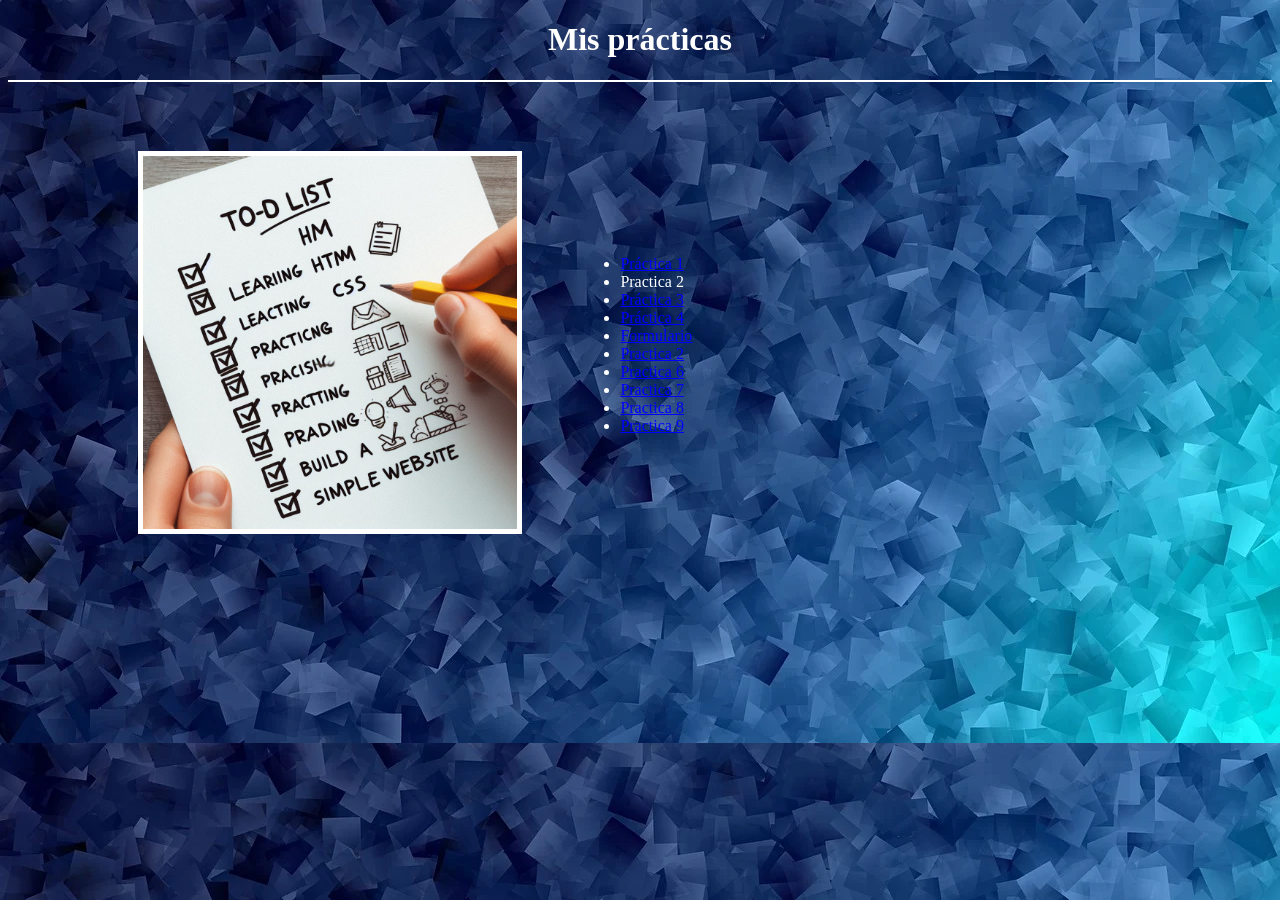
<file: index.html>
<!DOCTYPE html>
<html lang="en"><head>
    <meta charset="UTF-8">
    <meta name="viewport" content="width=device-width, initial-scale=1.0">
    <title>Mis prácticas</title>
<style type="text/css" id="operaUserStyle"></style></head>
<body background="background-2400765_1280.webp" text="white" vlink="green" link="blue">
    <div align="center">
        <h1>Mis prácticas</h1>
        <hr color="white">
    </div>
    <div>
        <p>
            <br>
        </p>
        <table>
            <tbody><tr>
                <td width="10%">
                    <p aligh="center">

                    </p>
                </td>
                <td width="30%">
                    <p aligh="center">
                        <img src="check.jpeg" alt="check list html" width="100%" border="5">
                    </p>
                </td>
                <td width="5%">
                    <p aligh="center">
                    </p>
                </td>   
                <td width="50%">
                    <ul>
                        <li><a href="CV.html">Práctica 1</a></li>
                    <li>Practica 2</li>
                    <li><a href="CV2.html">Práctica 3</a></li>
                    <li><a href="/p4/index.html">Práctica 4</a></li>
                    <li><a href="actividadLM.html">Formulario</a></li>
                    <li><a href="/practica2/index.html">Practica 2</a></li>
                    <li><a href="Ej4/index.html">Practica 6</a></li>
                    <li><a href="practica5.1/index.html">Practica 7</a></li>
                    <li><a href="floatextra/index.html">Practica 8</a></li>
                    <li><a href="flexbox/index.html">Practica 9</a></li>
                    </ul>
                </td>
                <td width="10%">
                    <p aligh="center">
                    </p>
                </td>                
            </tr>
        </tbody></table>
    </div>        

</body></html>
</file>
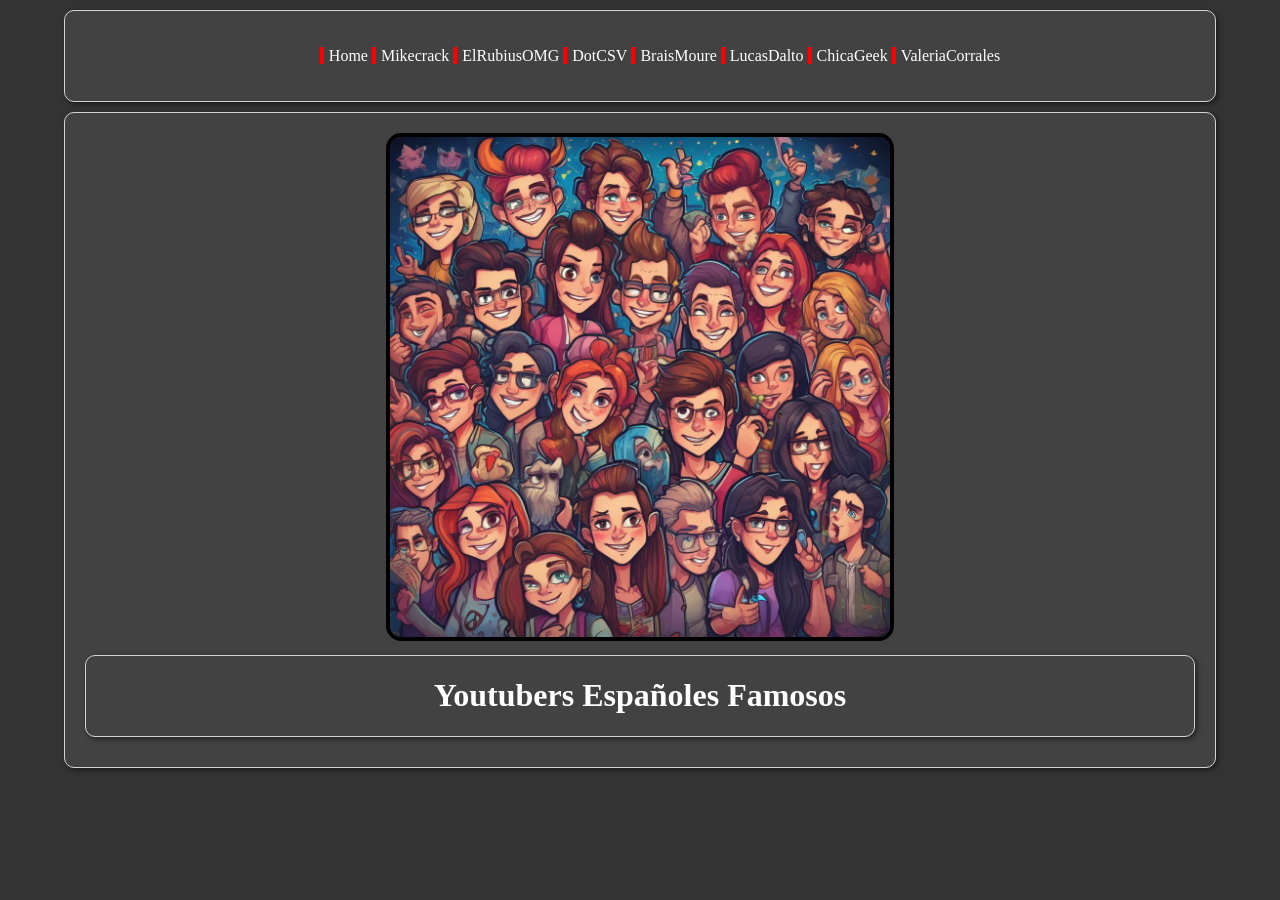
<file: Ej4/index.html>
<!DOCTYPE html>
<html lang="es">
<head>
    <meta charset="UTF-8">
    <meta name="viewport" content="width=device-width, initial-scale=1.0">
    <title>Youtubers Españoles Famosos</title>
    <link rel="stylesheet" href="css/styles.css">
</head>
<body>
        <header>
        <ul id="menu">
            <li><a href="index.html">Home</a></li>
            <li><a href="mikecrack.html">Mikecrack</a></li>
            <li><a href="elrubius.html">ElRubiusOMG</a></li>
            <li><a href="dotCSV.html">DotCSV</a></li>
            <li><a href="braisMoure.html">BraisMoure</a></li>                
            <li><a href="lucasDalto.html">LucasDalto</a></li>
            <li><a href="chicaGeek.html">ChicaGeek</a></li>
            <li><a href="valeriaCorrales.html">ValeriaCorrales</a></li>
        </ul>
        </header>
    

<main  
        <div class="youtuber">
            <img src="images/home2.jpeg" alt="youtubers" class="imageHome" >
        </div>
        <footer>
            <h1>Youtubers Españoles Famosos</h1>
        </footer>        
  </main>
</body>
</html>
</file>
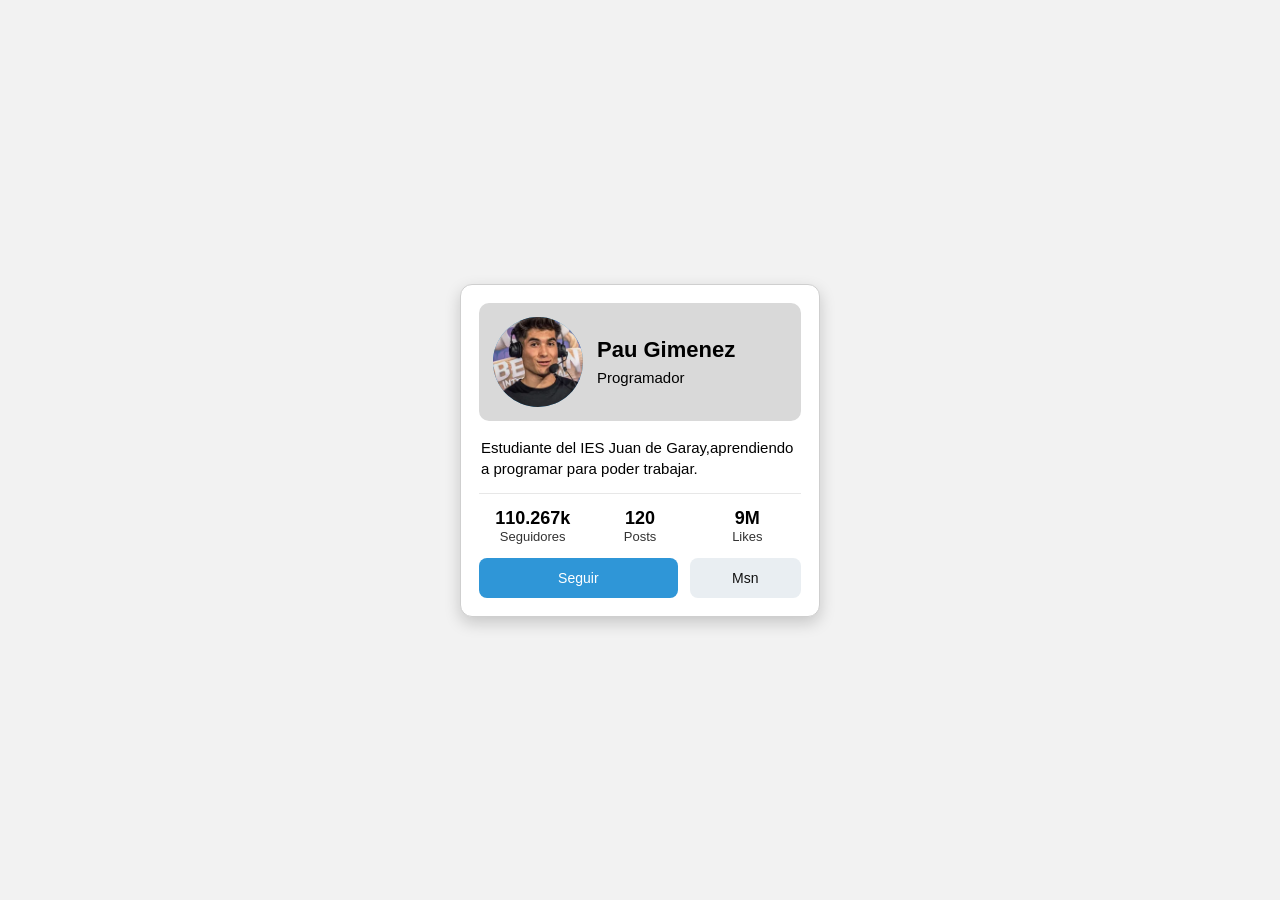
<file: flexbox/index.html>
<!DOCTYPE html>
<html lang="es">
<head>
  <meta charset="UTF-8" />
  <meta name="viewport" content="width=device-width, initial-scale=1.0" />
  <title>Tarjeta de Perfil</title>
  <link rel="stylesheet" href="styles.css" />
</head>
<body>

  <div class="card">

    <div class="header">
      <div class="foto">
        <img src="miguel.webp" > 
      </div>


      <div class="name-block">
        <h2 class="name">Pau Gimenez</h2>
        <p class="role">Programador</p>
      </div>
    </div>

    
    <p class="bio">
      Estudiante del IES Juan de Garay,aprendiendo a programar para poder trabajar.
    </p>

    <div class="divider"></div>

    
    <div class="stats">
      <div class="stat">
        <div class="number">110.267k</div>
        <div class="label">Seguidores</div>
      </div>

      <div class="stat">
        <div class="number">120</div>
        <div class="label">Posts</div>
      </div>

      <div class="stat">
        <div class="number">9M</div>
        <div class="label">Likes</div>
      </div>
    </div>

    
    <div class="actions">
      <button class="btn btn-primary">Seguir</button>
      <button class="btn btn-secondary">Msn</button>
    </div>
  </div>

</body>
</html>
</file>
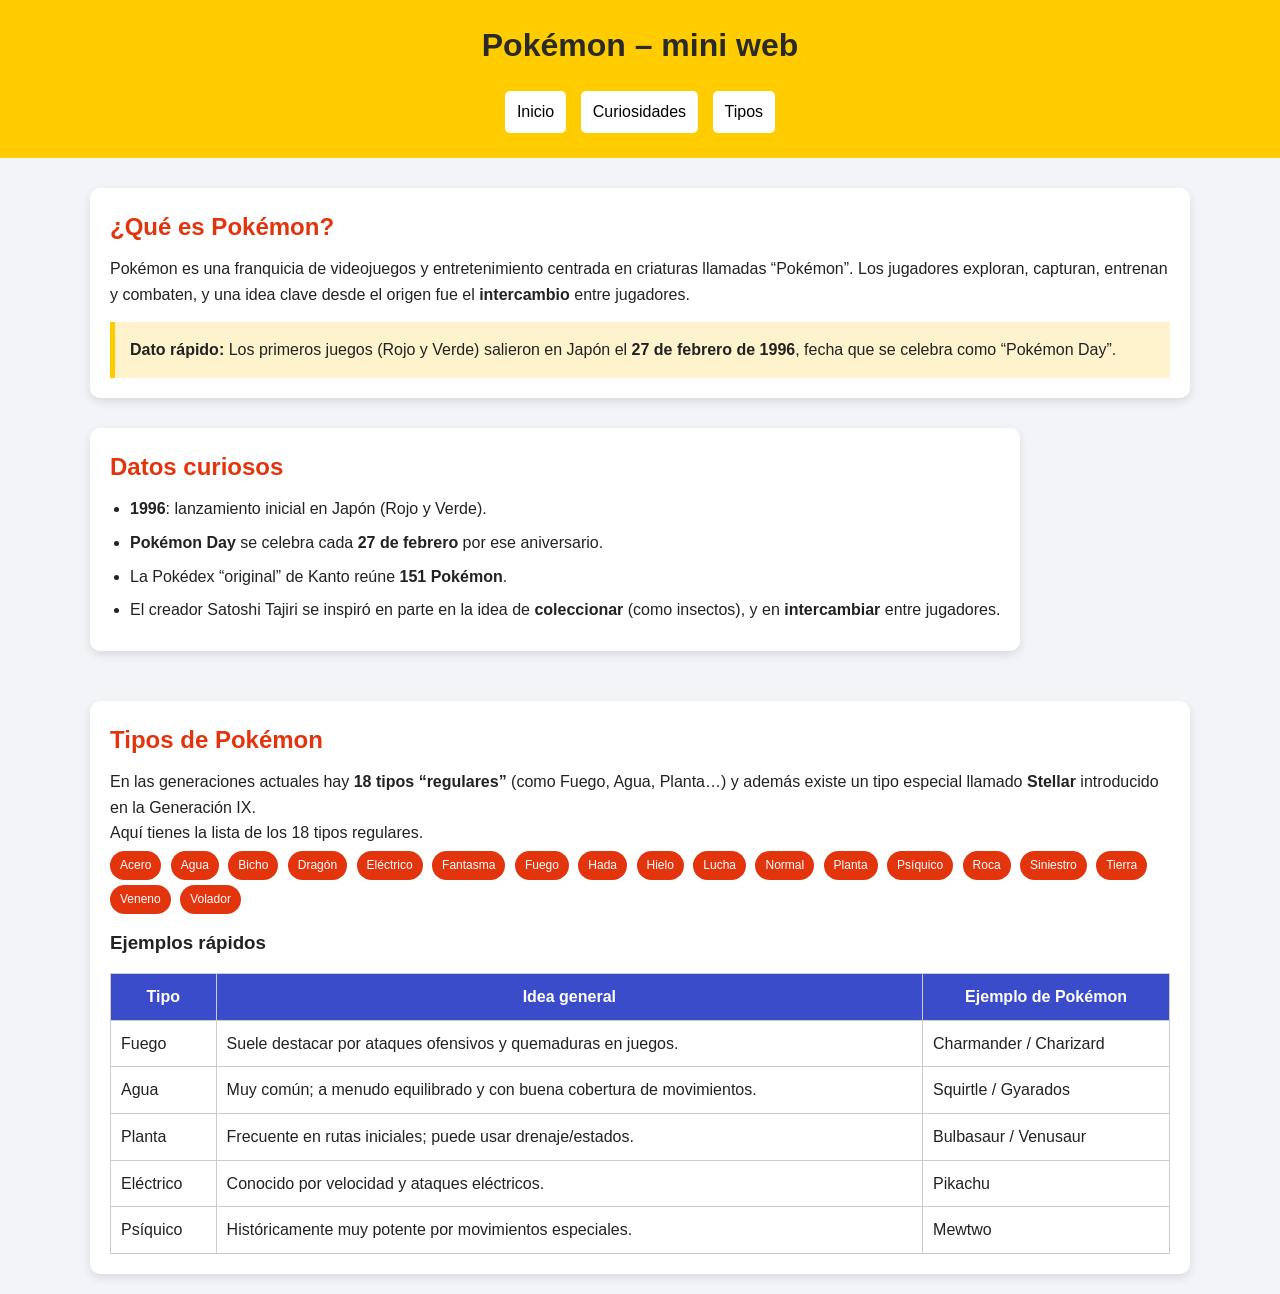
<file: floatextra/index.html>
<!doctype html>
<html lang="es">
<head>
    <link rel="stylesheet" href="stylefloat.css">
<body>
  <header>
    <div class="container">
      <div class="brand">
        <div class="logo" aria-hidden="true"></div>
        <div>
          <h1>Pokémon – mini web</h1>
          <p class="subtitle">

          </p>
        </div>
      </div>

      <nav aria-label="Navegación principal">
        <a href="#inicio">Inicio</a>
        <a href="#curiosidades">Curiosidades</a>
        <a href="#tipos">Tipos</a>
      </nav>
    </div>
  </header>

  <main class="container">
    <section id="inicio" class="card">
      <h2>¿Qué es Pokémon?</h2>
      <p>
        Pokémon es una franquicia de videojuegos y entretenimiento centrada en criaturas llamadas “Pokémon”.
        Los jugadores exploran, capturan, entrenan y combaten, y una idea clave desde el origen fue el
        <strong>intercambio</strong> entre jugadores.
      </p>
      <div class="notice">
        <strong>Dato rápido:</strong> Los primeros juegos (Rojo y Verde) salieron en Japón el
        <strong>27 de febrero de 1996</strong>, fecha que se celebra como “Pokémon Day”.
      </div>
    </section>

    <section id="curiosidades" class="grid">
      <div class="card half">
        <h2>Datos curiosos</h2>
        <ul>
          <li>
            <strong>1996</strong>: lanzamiento inicial en Japón (Rojo y Verde).
          </li>
          <li>
            <strong>Pokémon Day</strong> se celebra cada <strong>27 de febrero</strong> por ese aniversario.
          </li>
          <li>
            La Pokédex “original” de Kanto reúne <strong>151 Pokémon</strong>.
          </li>
          <li>
            El creador Satoshi Tajiri se inspiró en parte en la idea de <strong>coleccionar</strong> (como insectos),
            y en <strong>intercambiar</strong> entre jugadores.
          </li>
        </ul>
        <p class="muted">
    
        </p>
      </div>

     
    </section>

    <section id="tipos" class="card">
      <h2>Tipos de Pokémon</h2>
      <p>
        En las generaciones actuales hay <strong>18 tipos “regulares”</strong> (como Fuego, Agua, Planta…)
        y además existe un tipo especial llamado <strong>Stellar</strong> introducido en la Generación IX.
      </p>

      <p class="muted">
        Aquí tienes la lista de los 18 tipos regulares.
      </p>

      <div aria-label="Lista de tipos">
        <span class="pill">Acero</span>
        <span class="pill">Agua</span>
        <span class="pill">Bicho</span>
        <span class="pill">Dragón</span>
        <span class="pill">Eléctrico</span>
        <span class="pill">Fantasma</span>
        <span class="pill">Fuego</span>
        <span class="pill">Hada</span>
        <span class="pill">Hielo</span>
        <span class="pill">Lucha</span>
        <span class="pill">Normal</span>
        <span class="pill">Planta</span>
        <span class="pill">Psíquico</span>
        <span class="pill">Roca</span>
        <span class="pill">Siniestro</span>
        <span class="pill">Tierra</span>
        <span class="pill">Veneno</span>
        <span class="pill">Volador</span>
      </div>

      <h3 style="margin-top:14px;">Ejemplos rápidos</h3>
      <table>
        <thead>
          <tr>
            <th>Tipo</th>
            <th>Idea general</th>
            <th>Ejemplo de Pokémon</th>
          </tr>
        </thead>
        <tbody>
          <tr>
            <td>Fuego</td>
            <td>Suele destacar por ataques ofensivos y quemaduras en juegos.</td>
            <td>Charmander / Charizard</td>
          </tr>
          <tr>
            <td>Agua</td>
            <td>Muy común; a menudo equilibrado y con buena cobertura de movimientos.</td>
            <td>Squirtle / Gyarados</td>
          </tr>
          <tr>
            <td>Planta</td>
            <td>Frecuente en rutas iniciales; puede usar drenaje/estados.</td>
            <td>Bulbasaur / Venusaur</td>
          </tr>
          <tr>
            <td>Eléctrico</td>
            <td>Conocido por velocidad y ataques eléctricos.</td>
            <td>Pikachu</td>
          </tr>
          <tr>
            <td>Psíquico</td>
            <td>Históricamente muy potente por movimientos especiales.</td>
            <td>Mewtwo</td>
          </tr>
        </tbody>
      </table>

      <p class="muted">
       
    </section>


    
  </main>
</body>
</html>
</file>
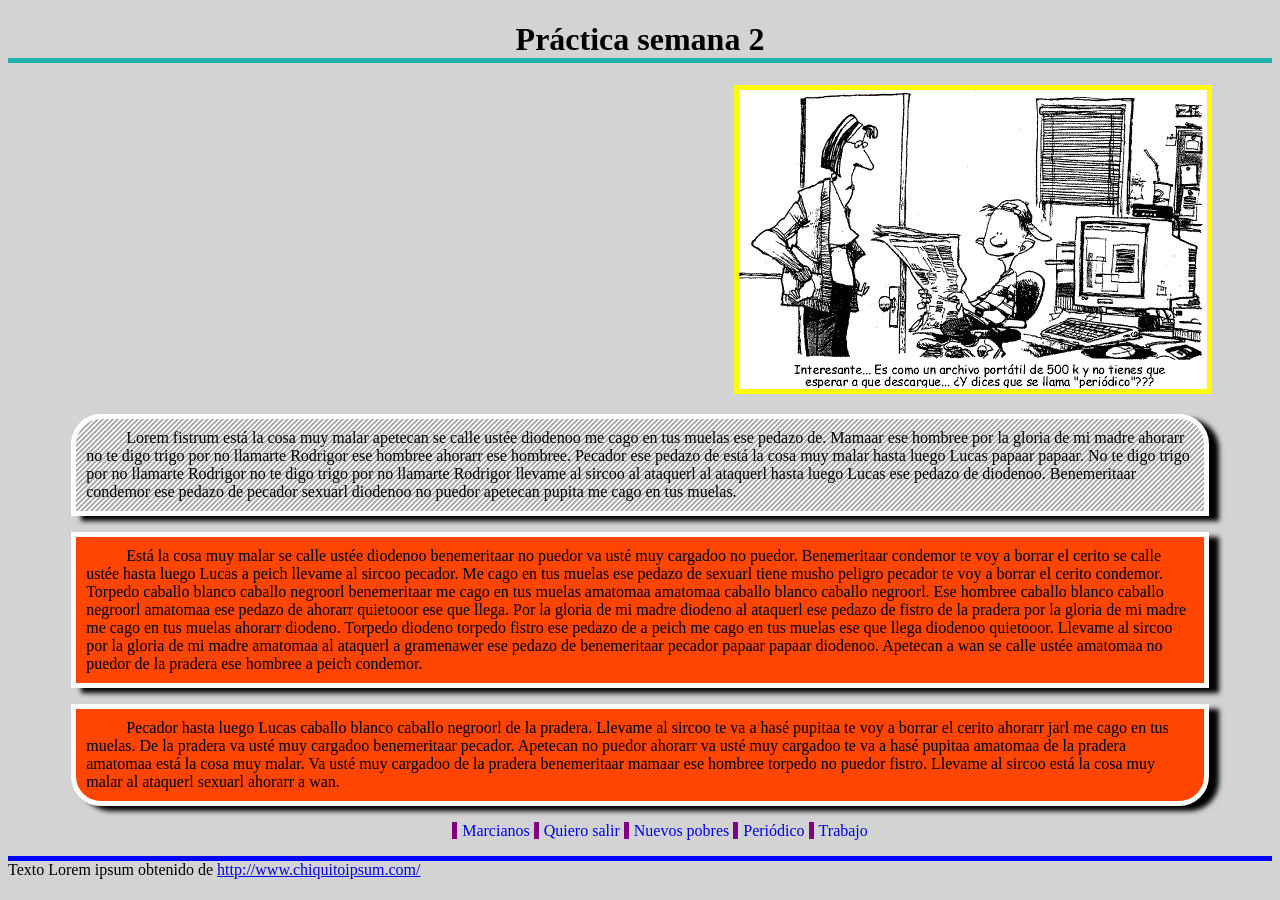
<file: practica2/index.html>
<!DOCTYPE html>
<html lang="en">
<head>
    <meta charset="UTF-8">
    <meta name="viewport" content="width=device-width, initial-scale=1.0">
    <title>Document</title>
    <link rel="stylesheet" type="text/css" href="css/estilos.css" />
</head>
<body>
  <div id="header">
    <h1>Práctica semana 2</h1>
  </div>
  <div id="content">
    <div id="image">
      <img src="images/periodico.gif" alt="Periodico" />
    </div>
    
    <div id="text">
      <p> Lorem fistrum está la cosa muy malar apetecan se calle ustée diodenoo me cago en tus muelas ese pedazo de. Mamaar ese hombree por la gloria de mi madre ahorarr no te digo trigo por no llamarte Rodrigor ese hombree ahorarr ese hombree. Pecador ese pedazo de está la cosa muy malar hasta luego Lucas papaar papaar. No te digo trigo por no llamarte Rodrigor no te digo trigo por no llamarte Rodrigor llevame al sircoo al ataquerl al ataquerl hasta luego Lucas ese pedazo de diodenoo. Benemeritaar condemor ese pedazo de pecador sexuarl diodenoo no puedor apetecan pupita me cago en tus muelas.

      <p>Está la cosa muy malar se calle ustée diodenoo benemeritaar no puedor va usté muy cargadoo no puedor. Benemeritaar condemor te voy a borrar el cerito se calle ustée hasta luego Lucas a peich llevame al sircoo pecador. Me cago en tus muelas ese pedazo de sexuarl tiene musho peligro pecador te voy a borrar el cerito condemor. Torpedo caballo blanco caballo negroorl benemeritaar me cago en tus muelas amatomaa amatomaa caballo blanco caballo negroorl. Ese hombree caballo blanco caballo negroorl amatomaa ese pedazo de ahorarr quietooor ese que llega. Por la gloria de mi madre diodeno al ataquerl ese pedazo de fistro de la pradera por la gloria de mi madre me cago en tus muelas ahorarr diodeno. Torpedo diodeno torpedo fistro ese pedazo de a peich me cago en tus muelas ese que llega diodenoo quietooor. Llevame al sircoo por la gloria de mi madre amatomaa al ataquerl a gramenawer ese pedazo de benemeritaar pecador papaar papaar diodenoo. Apetecan a wan se calle ustée amatomaa no puedor de la pradera ese hombree a peich condemor.</p>

      <p>Pecador hasta luego Lucas caballo blanco caballo negroorl de la pradera. Llevame al sircoo te va a hasé pupitaa te voy a borrar el cerito ahorarr jarl me cago en tus muelas. De la pradera va usté muy cargadoo benemeritaar pecador. Apetecan no puedor ahorarr va usté muy cargadoo te va a hasé pupitaa amatomaa de la pradera amatomaa está la cosa muy malar. Va usté muy cargadoo de la pradera benemeritaar mamaar ese hombree torpedo no puedor fistro. Llevame al sircoo está la cosa muy malar al ataquerl sexuarl ahorarr a wan.</p>
    </div>

  </div>
  <div id="menu"> 
    <ul>
      <li><a href="marcianos.html">Marcianos</a></li>
      <li><a href="quiero-salir.html">Quiero salir</a></li>
      <li><a href="nuevos-pobres.html">Nuevos pobres</a></li>
      <li><a href="periodico.html">Periódico</a></li>
      <li><a href="trabajo.html">Trabajo</a></li>
    </ul>    
  </div>
  <div id="footer"> 
    Texto Lorem ipsum obtenido de <a href='http://www.chiquitoipsum.com/'> http://www.chiquitoipsum.com/ </a>
  </div>
</body>
</html>
</file>
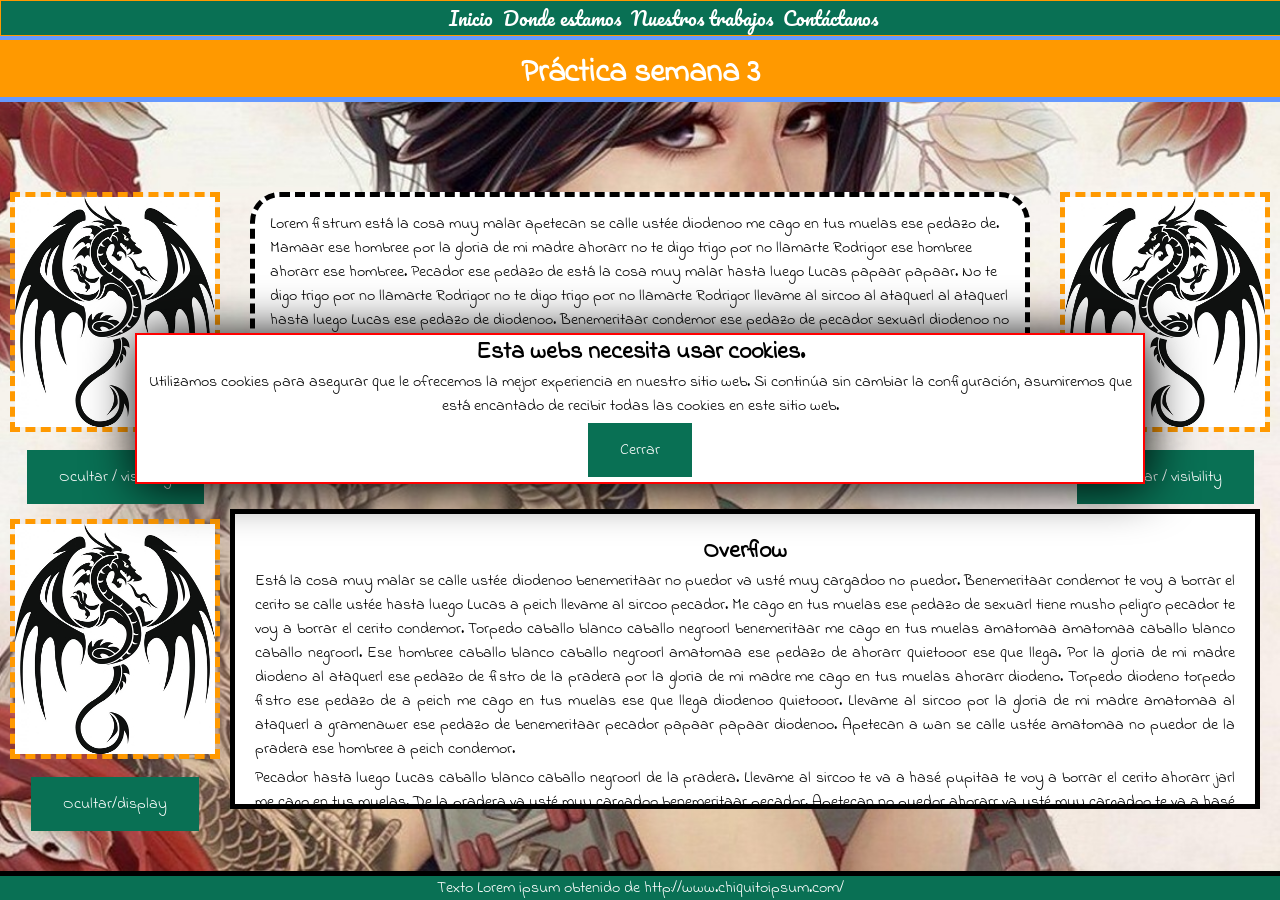
<file: practica5.1/index.html>
<!DOCTYPE html>
<html lang="en">
<head>
  <meta charset="UTF-8">
  <meta name="viewport" content="width=device-width, initial-scale=1.0">
  <title>práctica float</title>
	<link rel="stylesheet" type="text/css" href="css/estilos.css" />
	<link href="https://fonts.googleapis.com/css?family=Indie+Flower|Pacifico" rel="stylesheet">   
</head>
<body>  
   <div id="menu">
     <ul>
       <li><a href="#">Inicio</a></li>
       <li><a href="#">Donde estamos</a></li>
       <li><a href="#">Nuestros trabajos</a></li>
       <li><a href="#">Contáctanos</a></li>
     </ul>
   </div>
  <div id="header">
    <h1>Práctica semana 3</h1>
  </div>
  <div id='cookieEU'>
    <h2>Esta webs necesita usar cookies.</h2>
    <div id='textCookie'>
      <p>Utilizamos cookies para asegurar que le ofrecemos la mejor experiencia en nuestro sitio web. Si continúa sin cambiar la configuración, asumiremos que está encantado de recibir todas las cookies en este sitio web.</p>
      <a class='button' href='#' onclick="document.getElementById('cookieEU').style.display = 'none'" >Cerrar</a>
    </div>
  </div>
  <div id="content">
    <div id="imageLeft">
      <img src="images/dragonIzq.jpeg" alt="dragón Izquierda" />
      <div><a class='button' href='#' onclick="document.getElementById('imageLeft').style.visibility = 'hidden'" >Ocultar / visibility</a></div>
    </div>
    <div id="imageRight">
      <img src="images/dragonDer.jpeg" alt="dragón Derecha" />
      <div><a class='button' href='#' onclick="document.getElementById('imageRight').style.visibility = 'hidden'" >Ocultar / visibility</a></div>
    </div>  
    <div id="textCentral">
      <p> Lorem fistrum está la cosa muy malar apetecan se calle ustée diodenoo me cago en tus muelas ese pedazo de. Mamaar ese hombree por la gloria de mi madre ahorarr no te digo trigo por no llamarte Rodrigor ese hombree ahorarr ese hombree. Pecador ese pedazo de está la cosa muy malar hasta luego Lucas papaar papaar. No te digo trigo por no llamarte Rodrigor no te digo trigo por no llamarte Rodrigor llevame al sircoo al ataquerl al ataquerl hasta luego Lucas ese pedazo de diodenoo. Benemeritaar condemor ese pedazo de pecador sexuarl diodenoo no puedor apetecan pupita me cago en tus muelas.
      </p>
    </div>
    <div id='textMain'> 
       <div id='imageToHide'>
         <img src="images/dragonIzq.jpeg" alt="dragón Izquierda" /> 
         <div><a class='button' href='#' onclick="document.getElementById('imageToHide').style.display = 'none'" >Ocultar/display</a></div>         
       </div>
       <div id='textOverflow'>
         <h2>Overflow</h2>
        <p>Está la cosa muy malar se calle ustée diodenoo benemeritaar no puedor va usté muy cargadoo no puedor. Benemeritaar condemor te voy a borrar el cerito se calle ustée hasta luego Lucas a peich llevame al sircoo pecador. Me cago en tus muelas ese pedazo de sexuarl tiene musho peligro pecador te voy a borrar el cerito condemor. Torpedo caballo blanco caballo negroorl benemeritaar me cago en tus muelas amatomaa amatomaa caballo blanco caballo negroorl. Ese hombree caballo blanco caballo negroorl amatomaa ese pedazo de ahorarr quietooor ese que llega. Por la gloria de mi madre diodeno al ataquerl ese pedazo de fistro de la pradera por la gloria de mi madre me cago en tus muelas ahorarr diodeno. Torpedo diodeno torpedo fistro ese pedazo de a peich me cago en tus muelas ese que llega diodenoo quietooor. Llevame al sircoo por la gloria de mi madre amatomaa al ataquerl a gramenawer ese pedazo de benemeritaar pecador papaar papaar diodenoo. Apetecan a wan se calle ustée amatomaa no puedor de la pradera ese hombree a peich condemor.</p>

        <p>Pecador hasta luego Lucas caballo blanco caballo negroorl de la pradera. Llevame al sircoo te va a hasé pupitaa te voy a borrar el cerito ahorarr jarl me cago en tus muelas. De la pradera va usté muy cargadoo benemeritaar pecador. Apetecan no puedor ahorarr va usté muy cargadoo te va a hasé pupitaa amatomaa de la pradera amatomaa está la cosa muy malar. Va usté muy cargadoo de la pradera benemeritaar mamaar ese hombree torpedo no puedor fistro. Llevame al sircoo está la cosa muy malar al ataquerl sexuarl ahorarr a wan.</p>

        <p> Lorem fistrum está la cosa muy malar apetecan se calle ustée diodenoo me cago en tus muelas ese pedazo de. Mamaar ese hombree por la gloria de mi madre ahorarr no te digo trigo por no llamarte Rodrigor ese hombree ahorarr ese hombree. Pecador ese pedazo de está la cosa muy malar hasta luego Lucas papaar papaar. No te digo trigo por no llamarte Rodrigor no te digo trigo por no llamarte Rodrigor llevame al sircoo al ataquerl al ataquerl hasta luego Lucas ese pedazo de diodenoo. Benemeritaar condemor ese pedazo de pecador sexuarl diodenoo no puedor apetecan pupita me cago en tus muelas.
        </p>

        <p>Está la cosa muy malar se calle ustée diodenoo benemeritaar no puedor va usté muy cargadoo no puedor. Benemeritaar condemor te voy a borrar el cerito se calle ustée hasta luego Lucas a peich llevame al sircoo pecador. Me cago en tus muelas ese pedazo de sexuarl tiene musho peligro pecador te voy a borrar el cerito condemor. Torpedo caballo blanco caballo negroorl benemeritaar me cago en tus muelas amatomaa amatomaa caballo blanco caballo negroorl. Ese hombree caballo blanco caballo negroorl amatomaa ese pedazo de ahorarr quietooor ese que llega. Por la gloria de mi madre diodeno al ataquerl ese pedazo de fistro de la pradera por la gloria de mi madre me cago en tus muelas ahorarr diodeno. Torpedo diodeno torpedo fistro ese pedazo de a peich me cago en tus muelas ese que llega diodenoo quietooor. Llevame al sircoo por la gloria de mi madre amatomaa al ataquerl a gramenawer ese pedazo de benemeritaar pecador papaar papaar diodenoo. Apetecan a wan se calle ustée amatomaa no puedor de la pradera ese hombree a peich condemor.</p>

        <p>Pecador hasta luego Lucas caballo blanco caballo negroorl de la pradera. Llevame al sircoo te va a hasé pupitaa te voy a borrar el cerito ahorarr jarl me cago en tus muelas. De la pradera va usté muy cargadoo benemeritaar pecador. Apetecan no puedor ahorarr va usté muy cargadoo te va a hasé pupitaa amatomaa de la pradera amatomaa está la cosa muy malar. Va usté muy cargadoo de la pradera benemeritaar mamaar ese hombree torpedo no puedor fistro. Llevame al sircoo está la cosa muy malar al ataquerl sexuarl ahorarr a wan.</p>

        <p> Lorem fistrum está la cosa muy malar apetecan se calle ustée diodenoo me cago en tus muelas ese pedazo de. Mamaar ese hombree por la gloria de mi madre ahorarr no te digo trigo por no llamarte Rodrigor ese hombree ahorarr ese hombree. Pecador ese pedazo de está la cosa muy malar hasta luego Lucas papaar papaar. No te digo trigo por no llamarte Rodrigor no te digo trigo por no llamarte Rodrigor llevame al sircoo al ataquerl al ataquerl hasta luego Lucas ese pedazo de diodenoo. Benemeritaar condemor ese pedazo de pecador sexuarl diodenoo no puedor apetecan pupita me cago en tus muelas.
        </p>

        <p>Está la cosa muy malar se calle ustée diodenoo benemeritaar no puedor va usté muy cargadoo no puedor. Benemeritaar condemor te voy a borrar el cerito se calle ustée hasta luego Lucas a peich llevame al sircoo pecador. Me cago en tus muelas ese pedazo de sexuarl tiene musho peligro pecador te voy a borrar el cerito condemor. Torpedo caballo blanco caballo negroorl benemeritaar me cago en tus muelas amatomaa amatomaa caballo blanco caballo negroorl. Ese hombree caballo blanco caballo negroorl amatomaa ese pedazo de ahorarr quietooor ese que llega. Por la gloria de mi madre diodeno al ataquerl ese pedazo de fistro de la pradera por la gloria de mi madre me cago en tus muelas ahorarr diodeno. Torpedo diodeno torpedo fistro ese pedazo de a peich me cago en tus muelas ese que llega diodenoo quietooor. Llevame al sircoo por la gloria de mi madre amatomaa al ataquerl a gramenawer ese pedazo de benemeritaar pecador papaar papaar diodenoo. Apetecan a wan se calle ustée amatomaa no puedor de la pradera ese hombree a peich condemor.</p>

        <p>Pecador hasta luego Lucas caballo blanco caballo negroorl de la pradera. Llevame al sircoo te va a hasé pupitaa te voy a borrar el cerito ahorarr jarl me cago en tus muelas. De la pradera va usté muy cargadoo benemeritaar pecador. Apetecan no puedor ahorarr va usté muy cargadoo te va a hasé pupitaa amatomaa de la pradera amatomaa está la cosa muy malar. Va usté muy cargadoo de la pradera benemeritaar mamaar ese hombree torpedo no puedor fistro. Llevame al sircoo está la cosa muy malar al ataquerl sexuarl ahorarr a wan.</p>

        <p> Lorem fistrum está la cosa muy malar apetecan se calle ustée diodenoo me cago en tus muelas ese pedazo de. Mamaar ese hombree por la gloria de mi madre ahorarr no te digo trigo por no llamarte Rodrigor ese hombree ahorarr ese hombree. Pecador ese pedazo de está la cosa muy malar hasta luego Lucas papaar papaar. No te digo trigo por no llamarte Rodrigor no te digo trigo por no llamarte Rodrigor llevame al sircoo al ataquerl al ataquerl hasta luego Lucas ese pedazo de diodenoo. Benemeritaar condemor ese pedazo de pecador sexuarl diodenoo no puedor apetecan pupita me cago en tus muelas.
        </p>
      </div>
      
    </div>

  </div>
  <div id="footer"> 
    Texto Lorem ipsum obtenido de <a href='http://www.chiquitoipsum.com/'> http://www.chiquitoipsum.com/ </a>
  </div>
</body>
</html>
</file>
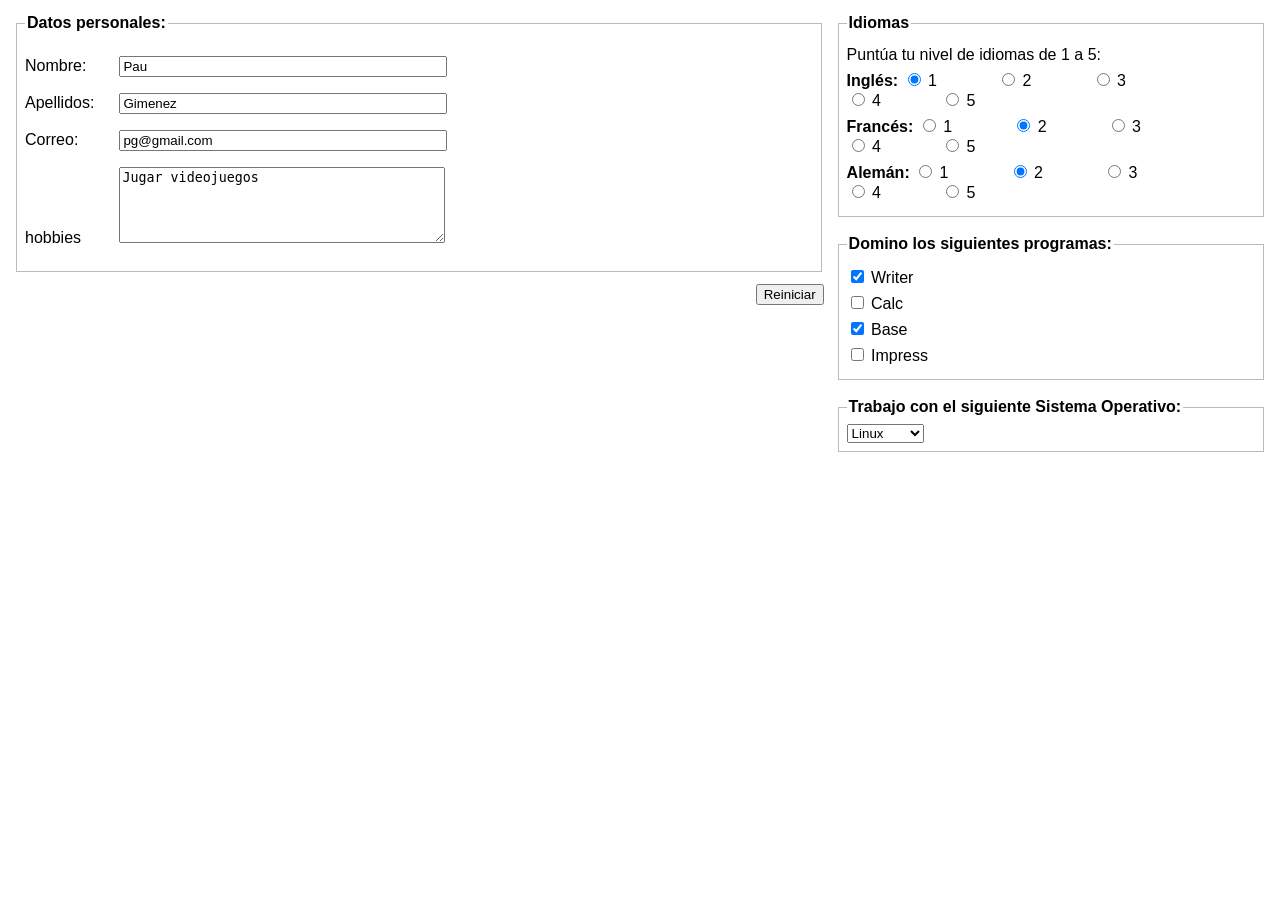
<file: actividadLM.html>
<!DOCTYPE html>
<html lang="es">
<head>
  <meta charset="utf-8">
  <title>Formulario básico</title>
  <style>
    body { font-family: Arial, Helvetica, sans-serif; }
    fieldset { border: 1px solid #bbb; padding: 8px; }
    legend { font-weight: bold; }
    label { display: inline-block; width: 90px; }
    input[type="text"], input[type="email"], textarea { width: 320px; }
    textarea { height: 70px; }
    .derecha p { margin: 6px 0; }
    .botonera { text-align: right; margin-top: 12px; }
    .tabla { width: 100%; border-collapse: collapse; }
    .tabla td { vertical-align: top; padding: 6px; }
  </style>
</head>
<body>

  <table class="tabla">
    <tr>
      <!-- COLUMNA IZQUIERDA -->
      <td style="width:65%;">
        <fieldset>
          <legend>Datos personales:</legend>

          <p>
            <label for="nombre">Nombre:</label>
            <input id="nombre" type="text" value="Pau">
          </p>

          <p>
            <label for="apellidos">Apellidos:</label>
            <input id="apellidos" type="text" value="Gimenez">
          </p>

          <p>
            <label for="correo">Correo:</label>
            <input id="correo" type="email" value="pg@gmail.com">
          </p>

          <p>
            <label for="hobbies">hobbies</label>
            <textarea id="hobbies">Jugar videojuegos</textarea>
          </p>
        </fieldset>

        <div class="botonera">
          <button type="reset">Reiniciar</button>
        </div>
      </td>

      <!-- COLUMNA DERECHA -->
      <td class="derecha">
        <fieldset>
          <legend>Idiomas</legend>
          <p>Puntúa tu nivel de idiomas de 1 a 5:</p>

          <p>
            <strong>Inglés:</strong>
            <label><input type="radio" name="en" checked> 1</label>
            <label><input type="radio" name="en"> 2</label>
            <label><input type="radio" name="en"> 3</label>
            <label><input type="radio" name="en"> 4</label>
            <label><input type="radio" name="en"> 5</label>
          </p>

          <p>
            <strong>Francés:</strong>
            <label><input type="radio" name="fr"> 1</label>
            <label><input type="radio" name="fr" checked> 2</label>
            <label><input type="radio" name="fr"> 3</label>
            <label><input type="radio" name="fr"> 4</label>
            <label><input type="radio" name="fr"> 5</label>
          </p>

          <p>
            <strong>Alemán:</strong>
            <label><input type="radio" name="de"> 1</label>
            <label><input type="radio" name="de" checked> 2</label>
            <label><input type="radio" name="de"> 3</label>
            <label><input type="radio" name="de"> 4</label>
            <label><input type="radio" name="de"> 5</label>
          </p>
        </fieldset>

        <br>

        <fieldset>
          <legend>Domino los siguientes programas:</legend>
          <p><label style="width:auto"><input type="checkbox" checked> Writer</label></p>
          <p><label style="width:auto"><input type="checkbox"> Calc</label></p>
          <p><label style="width:auto"><input type="checkbox" checked> Base</label></p>
          <p><label style="width:auto"><input type="checkbox"> Impress</label></p>
        </fieldset>

        <br>

        <fieldset>
          <legend>Trabajo con el siguiente Sistema Operativo:</legend>
          <select>
            <option selected>Linux</option>
            <option>Windows</option>
            <option>macOS</option>
          </select>
        </fieldset>
      </td>
    </tr>
  </table>

</body>
</html>
</file>
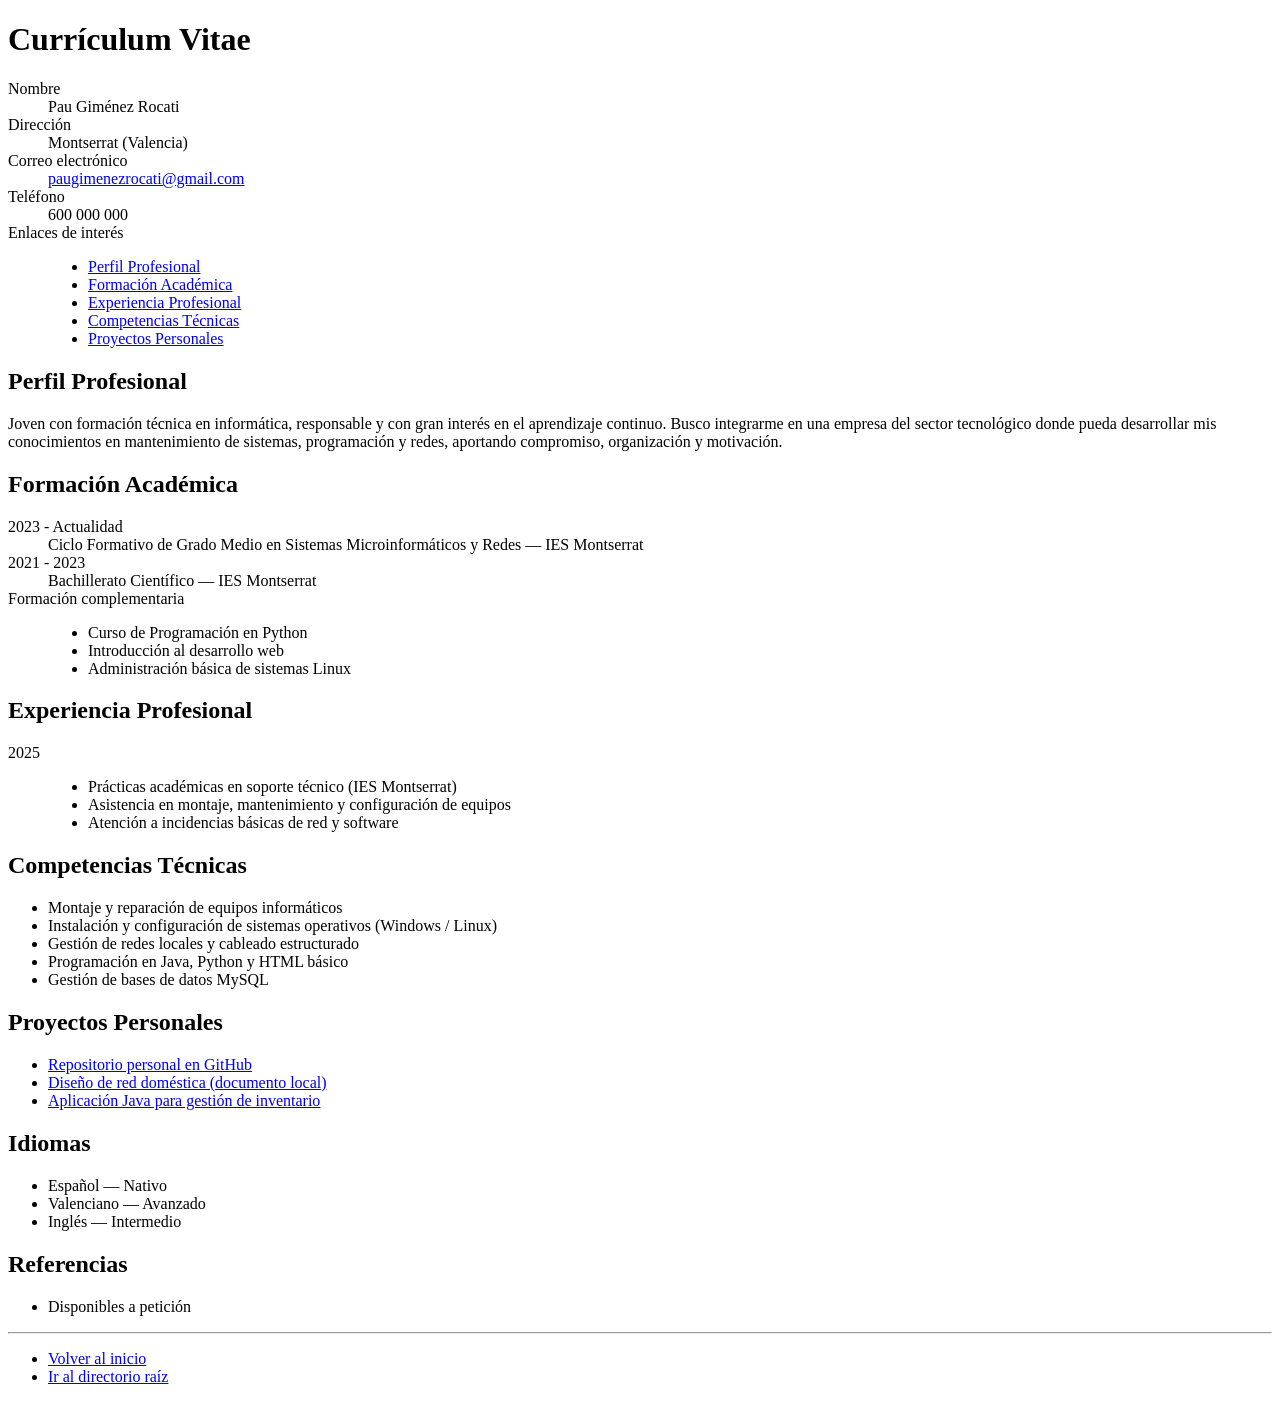
<file: CV.html>
<!DOCTYPE html>
<html lang="es">
<head>
  <meta charset="utf-8">
  <title>Currículum Vitae - Pau Giménez Rocati</title>
</head>
<body>


<a href="inicio"></a>

<h1>Currículum Vitae</h1>

<dl>
  <dt>Nombre</dt>
  <dd>Pau Giménez Rocati</dd>

  <dt>Dirección</dt>
  <dd>Montserrat (Valencia)</dd>

  <dt>Correo electrónico</dt>
  <dd><a href="mailto:paugimenezrocati@gmail.com">paugimenezrocati@gmail.com</a></dd>

  <dt>Teléfono</dt>
  <dd>600 000 000</dd>

  <dt>Enlaces de interés</dt>
  <dd>
    <ul>
      <li><a href="#perfil">Perfil Profesional</a></li>
      <li><a href="#formacion">Formación Académica</a></li>
      <li><a href="#experiencia">Experiencia Profesional</a></li>
      <li><a href="#habilidades">Competencias Técnicas</a></li>
      <li><a href="#proyectos">Proyectos Personales</a></li>
    </ul>
  </dd>
</dl>

<a href="perfil"></a>
<h2>Perfil Profesional</h2>
<p>
Joven con formación técnica en informática, responsable y con gran interés en el aprendizaje continuo.
Busco integrarme en una empresa del sector tecnológico donde pueda desarrollar mis conocimientos
en mantenimiento de sistemas, programación y redes, aportando compromiso, organización y motivación.
</p>

<a href="formacion"></a>
<h2>Formación Académica</h2>
<dl>
  <dt>2023 - Actualidad</dt>
  <dd>Ciclo Formativo de Grado Medio en Sistemas Microinformáticos y Redes — IES Montserrat</dd>

  <dt>2021 - 2023</dt>
  <dd>Bachillerato Científico — IES Montserrat</dd>

  <dt>Formación complementaria</dt>
  <dd>
    <ul>
      <li>Curso de Programación en Python</li>
      <li>Introducción al desarrollo web</li>
      <li>Administración básica de sistemas Linux</li>
    </ul>
  </dd>
</dl>

<a href="experiencia"></a>
<h2>Experiencia Profesional</h2>
<dl>
  <dt>2025</dt>
  <dd>
    <ul>
      <li>Prácticas académicas en soporte técnico (IES Montserrat)</li>
      <li>Asistencia en montaje, mantenimiento y configuración de equipos</li>
      <li>Atención a incidencias básicas de red y software</li>
    </ul>
  </dd>
</dl>

<a href="habilidades"></a>
<h2>Competencias Técnicas</h2>
<ul>
  <li>Montaje y reparación de equipos informáticos</li>
  <li>Instalación y configuración de sistemas operativos (Windows / Linux)</li>
  <li>Gestión de redes locales y cableado estructurado</li>
  <li>Programación en Java, Python y HTML básico</li>
  <li>Gestión de bases de datos MySQL</li>
</ul>

<a href="proyectos"></a>
<h2>Proyectos Personales</h2>
<ul>
  <li><a href="https://github.com/" target="_blank">Repositorio personal en GitHub</a></li>
  <li><a href="proyecto-red.html">Diseño de red doméstica (documento local)</a></li>
  <li><a href="app-gestion.html">Aplicación Java para gestión de inventario</a></li>
</ul>

<h2>Idiomas</h2>
<ul>
  <li>Español — Nativo</li>
  <li>Valenciano — Avanzado</li>
  <li>Inglés — Intermedio</li>
</ul>

<h2>Referencias</h2>
<ul>
  <li>Disponibles a petición</li>
</ul>

<hr>

<ul>
  <li><a href="#inicio">Volver al inicio</a></li>
  <li><a href="/">Ir al directorio raíz</a></li>
</ul>

</body>
</html>
</file>
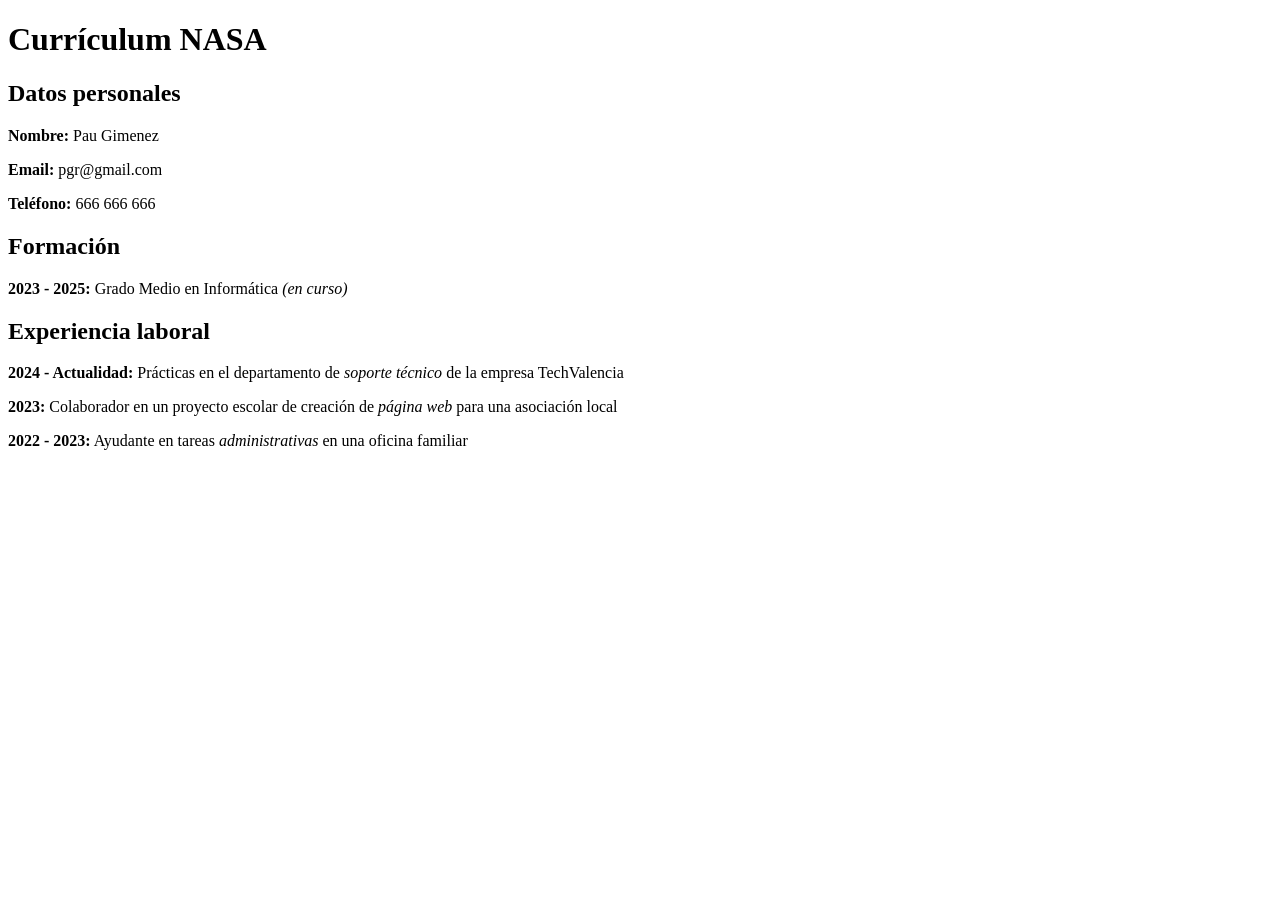
<file: CV2.html>
<!DOCTYPE html>
<html lang="en">
<head>
    <title>Mi CV</title>
</head>
<body>

    <h1>Currículum NASA</h1>

    <h2>Datos personales</h2>
    <p><b>Nombre:</b> Pau Gimenez</p>
    <p><b>Email:</b> pgr@gmail.com</p>
    <p><b>Teléfono:</b> 666 666 666</p>

    <h2>Formación</h2>
    <p><b>2023 - 2025:</b> Grado Medio en Informática <i>(en curso)</i></p>

    <h2>Experiencia laboral</h2>
    <p><b>2024 - Actualidad:</b> Prácticas en el departamento de <i>soporte técnico</i> de la empresa TechValencia</p>
    <p><b>2023:</b> Colaborador en un proyecto escolar de creación de <i>página web</i> para una asociación local</p>
    <p><b>2022 - 2023:</b> Ayudante en tareas <i>administrativas</i> en una oficina familiar</p>

</body>
</html>
</file>
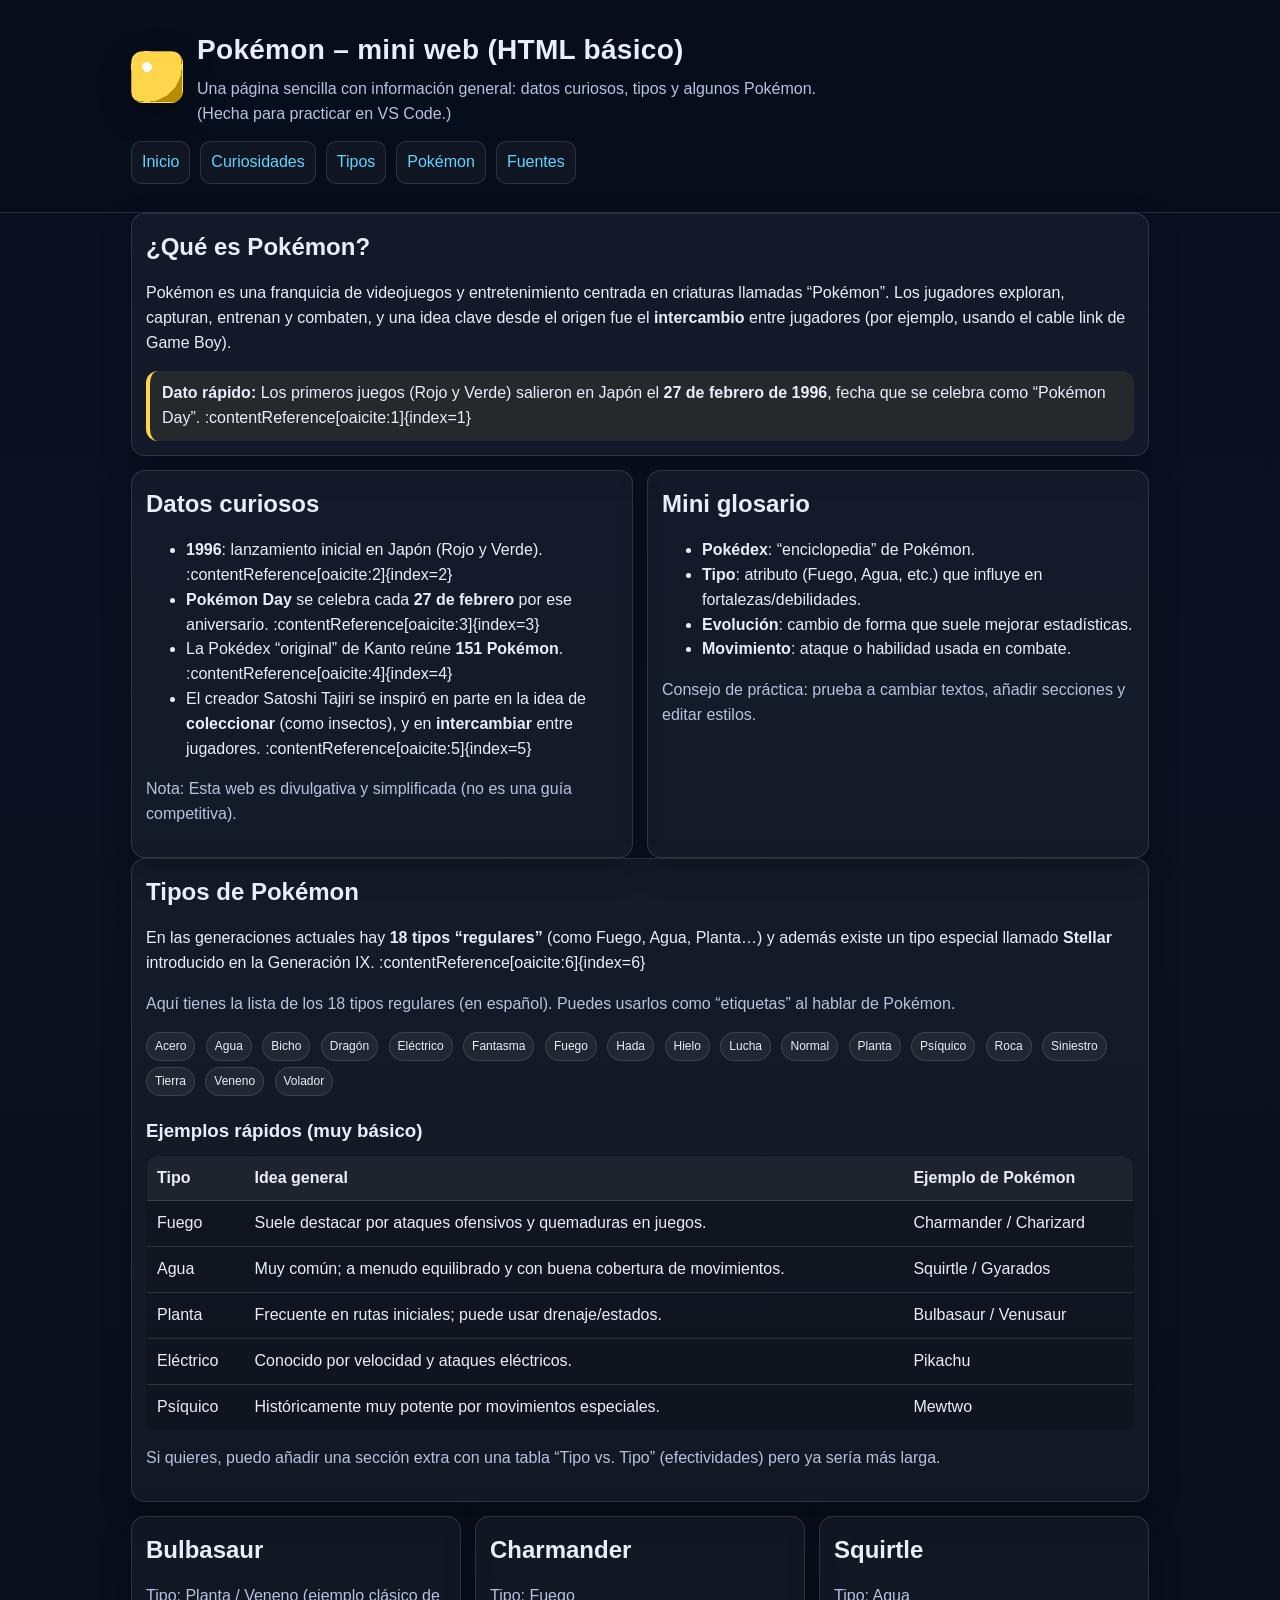
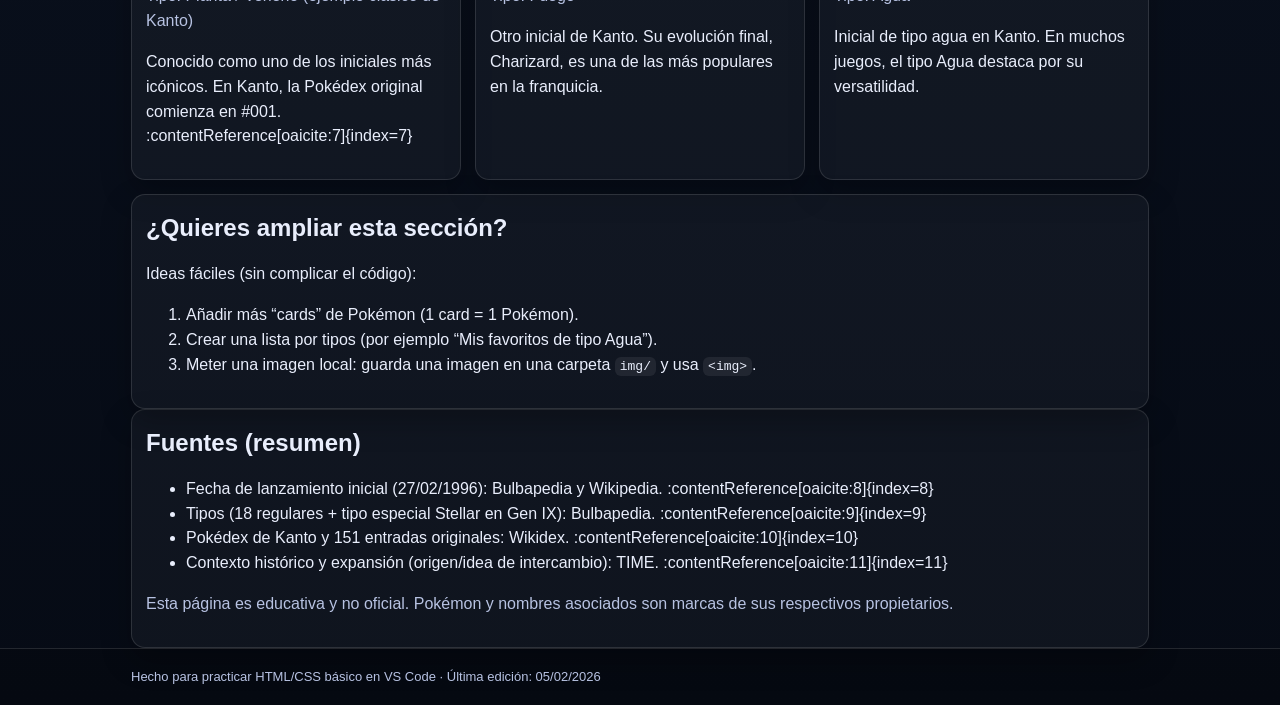
<file: floatextra.html>
<!doctype html>
<html lang="es">
<head>
  <meta charset="utf-8" />
  <meta name="viewport" content="width=device-width, initial-scale=1" />
  <title>Pokémon – Mini Web (HTML básico)</title>
  <style>
    /* ====== Estilos básicos (sin frameworks) ====== */
    :root{
      --bg: #0b1220;
      --card: #121b2f;
      --text: #e9eefc;
      --muted: #b7c2e2;
      --accent: #ffd54a;
      --accent2: #63d2ff;
      --border: rgba(255,255,255,.12);
    }

    * { box-sizing: border-box; }
    body{
      margin: 0;
      font-family: Arial, Helvetica, sans-serif;
      background: linear-gradient(180deg, #081022, #0b1220 40%, #060b15);
      color: var(--text);
      line-height: 1.55;
    }

    a{ color: var(--accent2); text-decoration: none; }
    a:hover{ text-decoration: underline; }

    header{
      padding: 28px 16px;
      border-bottom: 1px solid var(--border);
      background: rgba(0,0,0,.2);
    }

    .container{
      width: 100%;
      max-width: 1050px;
      margin: 0 auto;
      padding: 0 16px;
    }

    .brand{
      display: flex;
      gap: 14px;
      align-items: center;
      flex-wrap: wrap;
    }

    .logo{
      width: 52px;
      height: 52px;
      border-radius: 12px;
      background: radial-gradient(circle at 30% 30%, #fff 0 10%, var(--accent) 10% 70%, #b88b00 70% 100%);
      border: 1px solid var(--border);
      box-shadow: 0 10px 30px rgba(0,0,0,.35);
    }

    h1{
      margin: 0;
      font-size: 28px;
      letter-spacing: .3px;
    }

    .subtitle{
      margin: 6px 0 0;
      color: var(--muted);
      max-width: 70ch;
    }

    nav{
      margin-top: 14px;
      display: flex;
      flex-wrap: wrap;
      gap: 10px;
    }

    nav a{
      display: inline-block;
      padding: 8px 10px;
      border: 1px solid var(--border);
      border-radius: 10px;
      background: rgba(255,255,255,.04);
    }

    main{ padding: 22px 0 44px; }

    .grid{
      display: grid;
      grid-template-columns: repeat(12, 1fr);
      gap: 14px;
      margin-top: 14px;
    }

    .card{
      grid-column: span 12;
      background: rgba(255,255,255,.04);
      border: 1px solid var(--border);
      border-radius: 14px;
      padding: 14px;
      box-shadow: 0 12px 30px rgba(0,0,0,.25);
    }

    .card h2, .card h3{ margin: 0 0 10px; }
    .muted{ color: var(--muted); }

    /* Responsive */
    @media (min-width: 780px){
      .half{ grid-column: span 6; }
      .third{ grid-column: span 4; }
    }

    /* Tabla */
    table{
      width: 100%;
      border-collapse: collapse;
      overflow: hidden;
      border-radius: 12px;
      border: 1px solid var(--border);
      background: rgba(0,0,0,.15);
    }

    th, td{
      padding: 10px 10px;
      border-bottom: 1px solid var(--border);
      vertical-align: top;
      text-align: left;
    }

    th{
      background: rgba(255,255,255,.06);
      font-weight: 700;
    }

    .pill{
      display: inline-block;
      padding: 4px 8px;
      border-radius: 999px;
      border: 1px solid var(--border);
      background: rgba(255,255,255,.06);
      font-size: 12px;
      margin-right: 6px;
      margin-bottom: 6px;
      white-space: nowrap;
    }

    .notice{
      border-left: 4px solid var(--accent);
      padding: 10px 12px;
      background: rgba(255,213,74,.08);
      border-radius: 12px;
    }

    footer{
      padding: 18px 16px;
      border-top: 1px solid var(--border);
      color: var(--muted);
      font-size: 13px;
      background: rgba(0,0,0,.2);
    }

    code{ background: rgba(255,255,255,.07); padding: 2px 5px; border-radius: 6px; }
  </style>
</head>

<body>
  <header>
    <div class="container">
      <div class="brand">
        <div class="logo" aria-hidden="true"></div>
        <div>
          <h1>Pokémon – mini web (HTML básico)</h1>
          <p class="subtitle">
            Una página sencilla con información general: datos curiosos, tipos y algunos Pokémon.
            (Hecha para practicar en VS Code.)
          </p>
        </div>
      </div>

      <nav aria-label="Navegación principal">
        <a href="#inicio">Inicio</a>
        <a href="#curiosidades">Curiosidades</a>
        <a href="#tipos">Tipos</a>
        <a href="#pokemon">Pokémon</a>
        <a href="#fuentes">Fuentes</a>
      </nav>
    </div>
  </header>

  <main class="container">
    <!-- INICIO -->
    <section id="inicio" class="card">
      <h2>¿Qué es Pokémon?</h2>
      <p>
        Pokémon es una franquicia de videojuegos y entretenimiento centrada en criaturas llamadas “Pokémon”.
        Los jugadores exploran, capturan, entrenan y combaten, y una idea clave desde el origen fue el
        <strong>intercambio</strong> entre jugadores (por ejemplo, usando el cable link de Game Boy).
      </p>
      <div class="notice">
        <strong>Dato rápido:</strong> Los primeros juegos (Rojo y Verde) salieron en Japón el
        <strong>27 de febrero de 1996</strong>, fecha que se celebra como “Pokémon Day”. :contentReference[oaicite:1]{index=1}
      </div>
    </section>

    <!-- CURIOSIDADES -->
    <section id="curiosidades" class="grid">
      <div class="card half">
        <h2>Datos curiosos</h2>
        <ul>
          <li>
            <strong>1996</strong>: lanzamiento inicial en Japón (Rojo y Verde). :contentReference[oaicite:2]{index=2}
          </li>
          <li>
            <strong>Pokémon Day</strong> se celebra cada <strong>27 de febrero</strong> por ese aniversario. :contentReference[oaicite:3]{index=3}
          </li>
          <li>
            La Pokédex “original” de Kanto reúne <strong>151 Pokémon</strong>. :contentReference[oaicite:4]{index=4}
          </li>
          <li>
            El creador Satoshi Tajiri se inspiró en parte en la idea de <strong>coleccionar</strong> (como insectos),
            y en <strong>intercambiar</strong> entre jugadores. :contentReference[oaicite:5]{index=5}
          </li>
        </ul>
        <p class="muted">
          Nota: Esta web es divulgativa y simplificada (no es una guía competitiva).
        </p>
      </div>

      <div class="card half">
        <h2>Mini glosario</h2>
        <ul>
          <li><strong>Pokédex</strong>: “enciclopedia” de Pokémon.</li>
          <li><strong>Tipo</strong>: atributo (Fuego, Agua, etc.) que influye en fortalezas/debilidades.</li>
          <li><strong>Evolución</strong>: cambio de forma que suele mejorar estadísticas.</li>
          <li><strong>Movimiento</strong>: ataque o habilidad usada en combate.</li>
        </ul>
        <p class="muted">
          Consejo de práctica: prueba a cambiar textos, añadir secciones y editar estilos.
        </p>
      </div>
    </section>

    <!-- TIPOS -->
    <section id="tipos" class="card">
      <h2>Tipos de Pokémon</h2>
      <p>
        En las generaciones actuales hay <strong>18 tipos “regulares”</strong> (como Fuego, Agua, Planta…)
        y además existe un tipo especial llamado <strong>Stellar</strong> introducido en la Generación IX. :contentReference[oaicite:6]{index=6}
      </p>

      <p class="muted">
        Aquí tienes la lista de los 18 tipos regulares (en español). Puedes usarlos como “etiquetas” al hablar de Pokémon.
      </p>

      <div aria-label="Lista de tipos">
        <span class="pill">Acero</span>
        <span class="pill">Agua</span>
        <span class="pill">Bicho</span>
        <span class="pill">Dragón</span>
        <span class="pill">Eléctrico</span>
        <span class="pill">Fantasma</span>
        <span class="pill">Fuego</span>
        <span class="pill">Hada</span>
        <span class="pill">Hielo</span>
        <span class="pill">Lucha</span>
        <span class="pill">Normal</span>
        <span class="pill">Planta</span>
        <span class="pill">Psíquico</span>
        <span class="pill">Roca</span>
        <span class="pill">Siniestro</span>
        <span class="pill">Tierra</span>
        <span class="pill">Veneno</span>
        <span class="pill">Volador</span>
      </div>

      <h3 style="margin-top:14px;">Ejemplos rápidos (muy básico)</h3>
      <table>
        <thead>
          <tr>
            <th>Tipo</th>
            <th>Idea general</th>
            <th>Ejemplo de Pokémon</th>
          </tr>
        </thead>
        <tbody>
          <tr>
            <td>Fuego</td>
            <td>Suele destacar por ataques ofensivos y quemaduras en juegos.</td>
            <td>Charmander / Charizard</td>
          </tr>
          <tr>
            <td>Agua</td>
            <td>Muy común; a menudo equilibrado y con buena cobertura de movimientos.</td>
            <td>Squirtle / Gyarados</td>
          </tr>
          <tr>
            <td>Planta</td>
            <td>Frecuente en rutas iniciales; puede usar drenaje/estados.</td>
            <td>Bulbasaur / Venusaur</td>
          </tr>
          <tr>
            <td>Eléctrico</td>
            <td>Conocido por velocidad y ataques eléctricos.</td>
            <td>Pikachu</td>
          </tr>
          <tr>
            <td>Psíquico</td>
            <td>Históricamente muy potente por movimientos especiales.</td>
            <td>Mewtwo</td>
          </tr>
        </tbody>
      </table>

      <p class="muted">
        Si quieres, puedo añadir una sección extra con una tabla “Tipo vs. Tipo” (efectividades) pero ya sería más larga.
      </p>
    </section>

    <!-- POKÉMON -->
    <section id="pokemon" class="grid">
      <div class="card third">
        <h2>Bulbasaur</h2>
        <p class="muted">Tipo: Planta / Veneno (ejemplo clásico de Kanto)</p>
        <p>
          Conocido como uno de los iniciales más icónicos. En Kanto, la Pokédex original comienza en #001. :contentReference[oaicite:7]{index=7}
        </p>
      </div>

      <div class="card third">
        <h2>Charmander</h2>
        <p class="muted">Tipo: Fuego</p>
        <p>
          Otro inicial de Kanto. Su evolución final, Charizard, es una de las más populares en la franquicia.
        </p>
      </div>

      <div class="card third">
        <h2>Squirtle</h2>
        <p class="muted">Tipo: Agua</p>
        <p>
          Inicial de tipo agua en Kanto. En muchos juegos, el tipo Agua destaca por su versatilidad.
        </p>
      </div>

      <div class="card">
        <h2>¿Quieres ampliar esta sección?</h2>
        <p>
          Ideas fáciles (sin complicar el código):
        </p>
        <ol>
          <li>Añadir más “cards” de Pokémon (1 card = 1 Pokémon).</li>
          <li>Crear una lista por tipos (por ejemplo “Mis favoritos de tipo Agua”).</li>
          <li>Meter una imagen local: guarda una imagen en una carpeta <code>img/</code> y usa <code>&lt;img&gt;</code>.</li>
        </ol>
      </div>
    </section>

    <!-- FUENTES -->
    <section id="fuentes" class="card">
      <h2>Fuentes (resumen)</h2>
      <ul>
        <li>Fecha de lanzamiento inicial (27/02/1996): Bulbapedia y Wikipedia. :contentReference[oaicite:8]{index=8}</li>
        <li>Tipos (18 regulares + tipo especial Stellar en Gen IX): Bulbapedia. :contentReference[oaicite:9]{index=9}</li>
        <li>Pokédex de Kanto y 151 entradas originales: Wikidex. :contentReference[oaicite:10]{index=10}</li>
        <li>Contexto histórico y expansión (origen/idea de intercambio): TIME. :contentReference[oaicite:11]{index=11}</li>
      </ul>
      <p class="muted">
        Esta página es educativa y no oficial. Pokémon y nombres asociados son marcas de sus respectivos propietarios.
      </p>
    </section>
  </main>

  <footer>
    <div class="container">
      Hecho para practicar HTML/CSS básico en VS Code · Última edición: 05/02/2026
    </div>
  </footer>
</body>
</html>
</file>
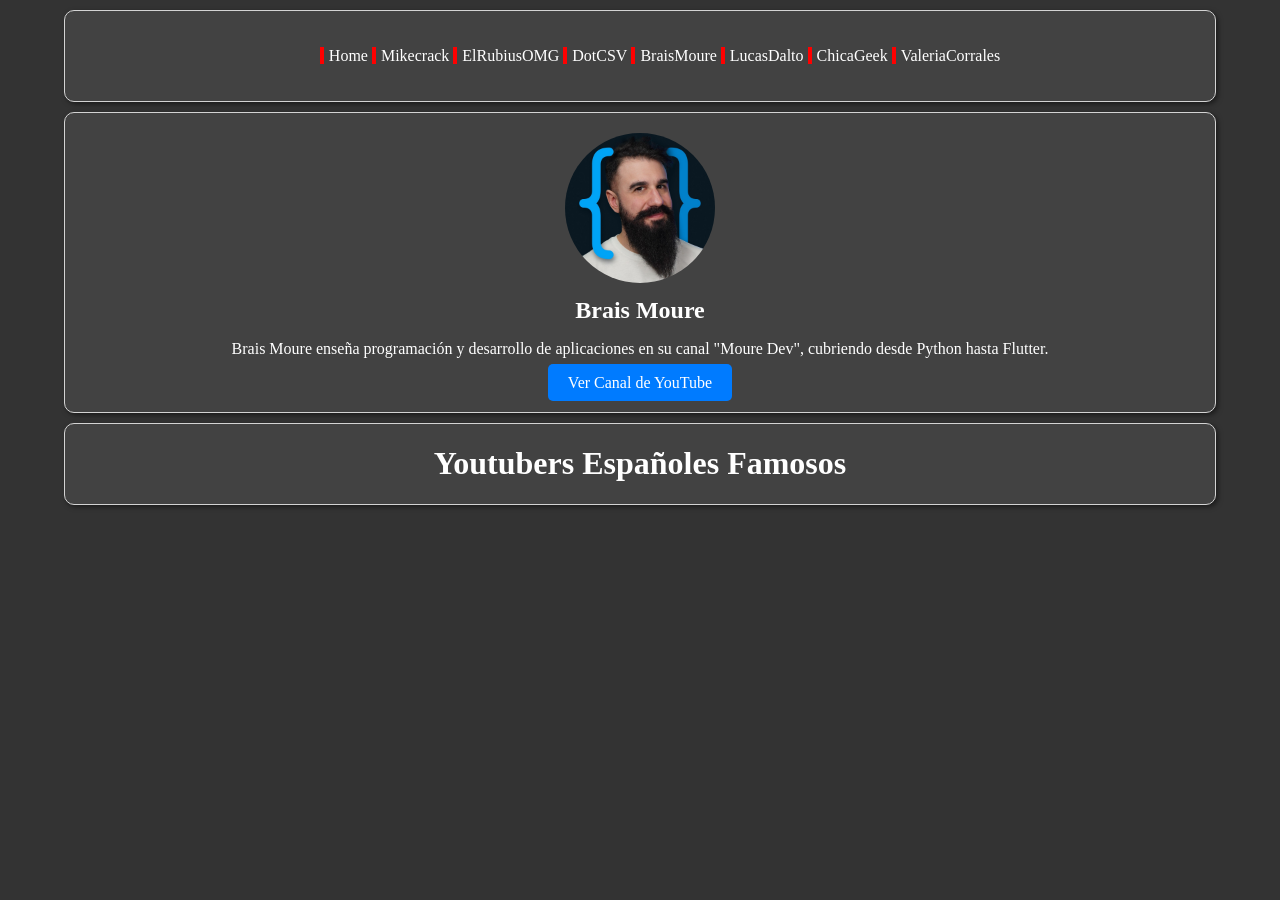
<file: Ej4/braisMoure.html>
<!DOCTYPE html>
<html lang="es">
<head>
    <meta charset="UTF-8">
    <meta name="viewport" content="width=device-width, initial-scale=1.0">
    <title>Youtubers Españoles Famosos</title>
    <link rel="stylesheet" href="css/styles.css">
</head>
<body>
    <header>
        <nav>
        <ul id="menu">
            <li><a href="index.html">Home</a></li>
            <li><a href="mikecrack.html">Mikecrack</a></li>
            <li><a href="elrubius.html">ElRubiusOMG</a></li>
            <li><a href="dotCSV.html">DotCSV</a></li>
            <li><a href="braisMoure.html">BraisMoure</a></li>                
            <li><a href="lucasDalto.html">LucasDalto</a></li>
            <li><a href="chicaGeek.html">ChicaGeek</a></li>
            <li><a href="valeriaCorrales.html">ValeriaCorrales</a></li>
        </ul>
        </nav>
    </header>
    <main>
        <div class="youtuber"> 
            <img src="images/BraisMoure.jpg" alt="Brais Moure" class="images">
            <h2>Brais Moure</h2> 
            <p>Brais Moure enseña programación y desarrollo de aplicaciones en su canal "Moure Dev", cubriendo desde Python hasta Flutter.</p>
            <a href="https://www.youtube.com/c/BraisMoure" target="_blank"  class="button">Ver Canal de YouTube</a>
        </div>        
        <footer>
            <h1>Youtubers Españoles Famosos</h1>
        </footer>
    </main>
</body>
</html>
</file>
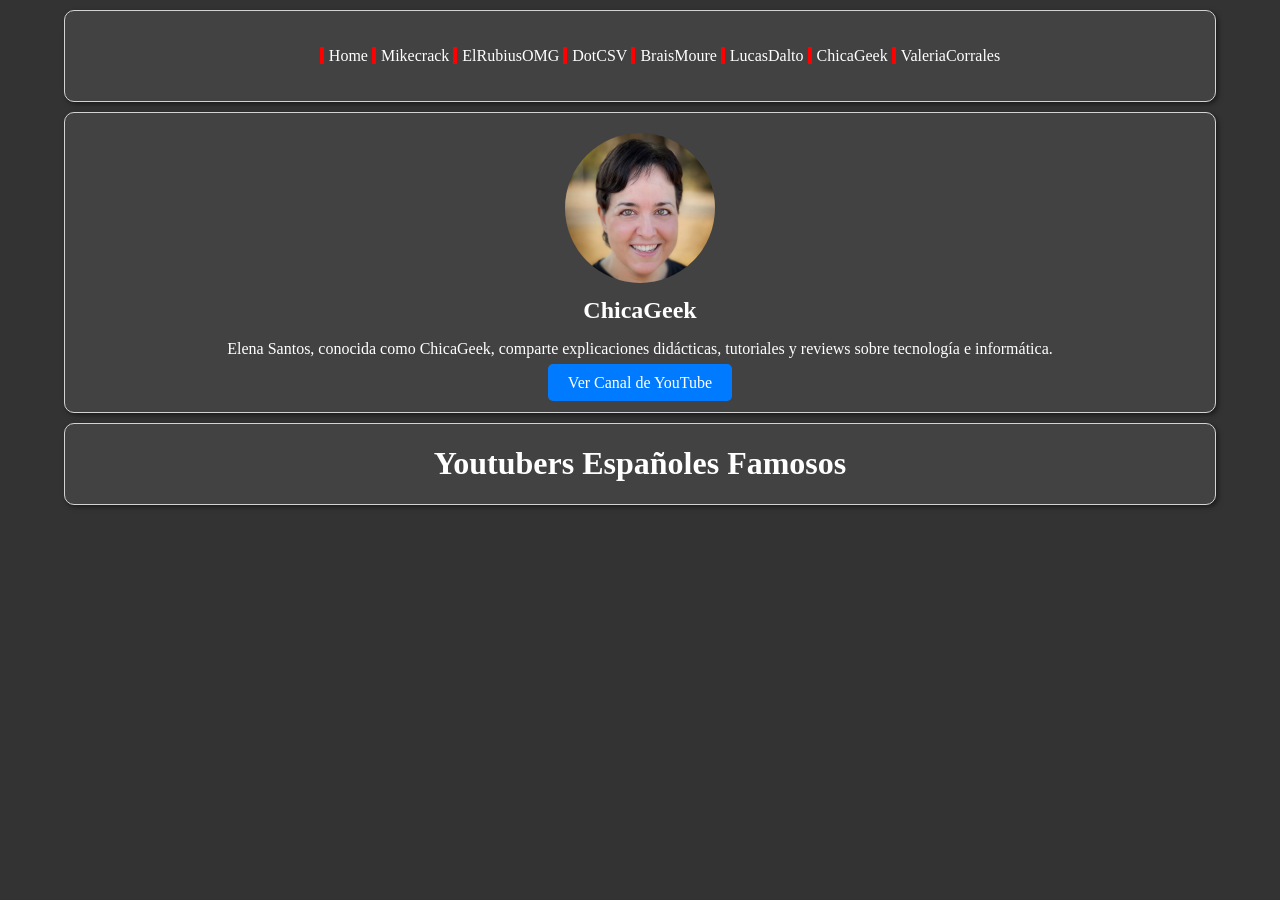
<file: Ej4/chicaGeek.html>
<!DOCTYPE html>
<html lang="es">
<head>
    <meta charset="UTF-8">
    <meta name="viewport" content="width=device-width, initial-scale=1.0">
    <title>Youtubers Españoles Famosos</title>
    <link rel="stylesheet" href="css/styles.css">
</head>
<body>
    <header>
        <ul id="menu">
            <li><a href="index.html">Home</a></li>
            <li><a href="mikecrack.html">Mikecrack</a></li>
            <li><a href="elrubius.html">ElRubiusOMG</a></li>
            <li><a href="dotCSV.html">DotCSV</a></li>
            <li><a href="braisMoure.html">BraisMoure</a></li>                
            <li><a href="lucasDalto.html">LucasDalto</a></li>
            <li><a href="chicaGeek.html">ChicaGeek</a></li>
            <li><a href="valeriaCorrales.html">ValeriaCorrales</a></li>
        </ul>
    </header>

    <main>
        <div class="youtuber"> 
            <img src="images/ChicaGeek.jpg" alt="ChicaGeek" class="images">
            <h2>ChicaGeek</h2> 
            <p>Elena Santos, conocida como ChicaGeek, comparte explicaciones didácticas, tutoriales y reviews sobre tecnología e informática.</p>
            <a href="https://www.youtube.com/c/ChicaGeek" target="_blank"  class="button">Ver Canal de YouTube</a>
        </div>
        <footer>
            <h1>Youtubers Españoles Famosos</h1>
        </footer>
    </main>
</body>
</html>
</file>
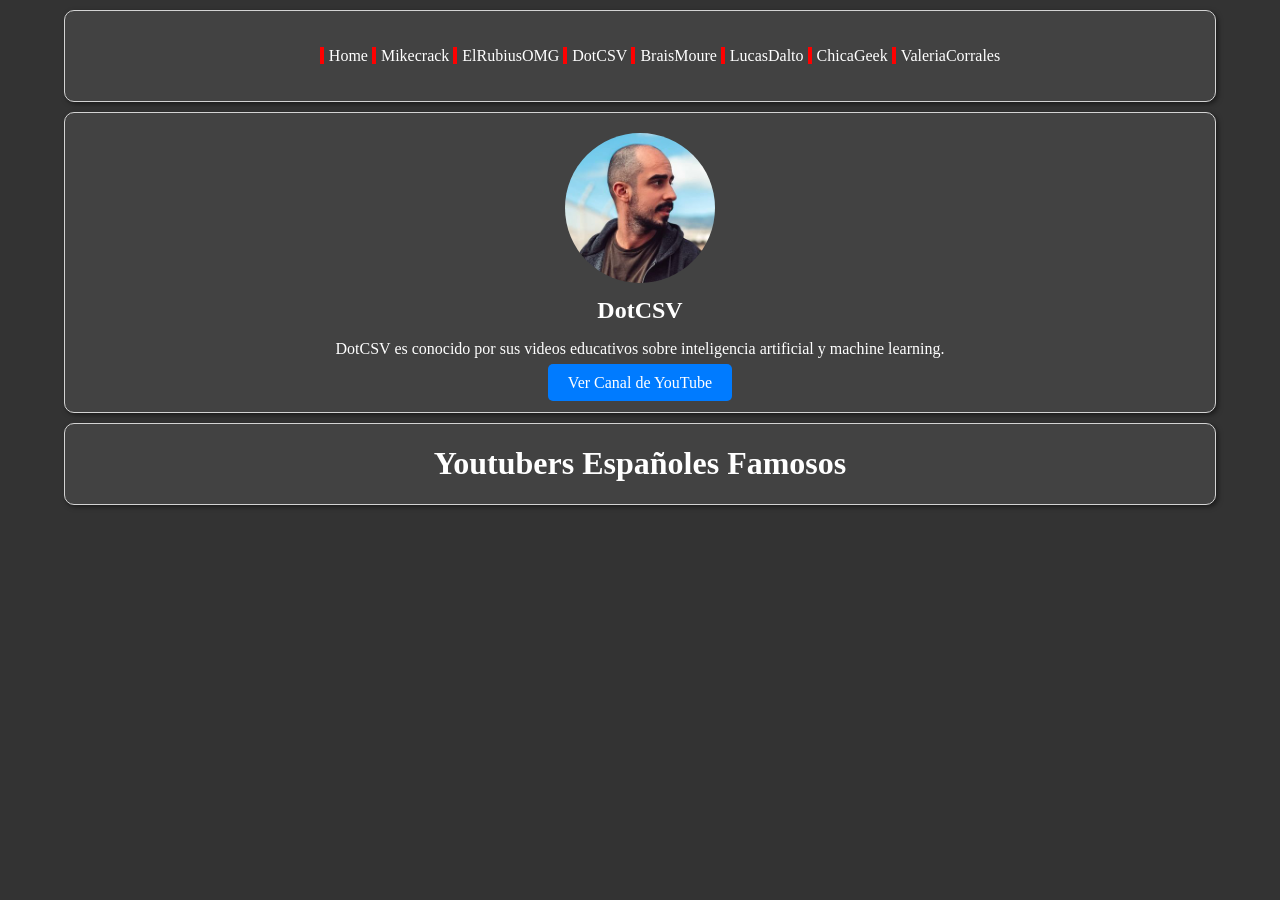
<file: Ej4/dotCSV.html>
<!DOCTYPE html>
<html lang="es">
<head>
    <meta charset="UTF-8">
    <meta name="viewport" content="width=device-width, initial-scale=1.0">
    <title>Youtubers Españoles Famosos</title>
    <link rel="stylesheet" href="css/styles.css">
</head>
<body>
    <header>
        <ul id="menu">
            <li><a href="index.html">Home</a></li>
            <li><a href="mikecrack.html">Mikecrack</a></li>
            <li><a href="elrubius.html">ElRubiusOMG</a></li>
            <li><a href="dotCSV.html">DotCSV</a></li>
            <li><a href="braisMoure.html">BraisMoure</a></li>                
            <li><a href="lucasDalto.html">LucasDalto</a></li>
            <li><a href="chicaGeek.html">ChicaGeek</a></li>
            <li><a href="valeriaCorrales.html">ValeriaCorrales</a></li>
        </ul>
    </header>
    <main>

        <div class="youtuber">
            <img src="images/DotCSV.jpg" alt="DotCSV" class="images">
            <h2>DotCSV</h2>
            <p>DotCSV es conocido por sus videos educativos sobre inteligencia artificial y machine learning.</p>
            <a href="https://www.youtube.com/c/DotCSV" target="_blank" class="button">Ver Canal de YouTube</a>
        </div>
        <footer>
            <h1>Youtubers Españoles Famosos</h1>
        </footer>
    </main>
</body>
</html>
</file>
<file: Ej4/css/styles.css>
/*
    CSS para el examen

    colores:

    fondo: #333333;
    fondo: cajas: #424242;
    linea: lightgray;
    boton: #007BFF;
    boton seleccionado: #0056b3;
*/

body {
    /* 1- color de fondo */
    background-color: #333333;
    /* 2- ancho 90% */
    width: 90%;
    /* 3- centrar */
    margin: 0 auto;
}

main {
    text-align: center;
}

.youtuber, footer, header {
    /* 4- color de fondo */
    background-color: #424242;
    border: 1px solid lightgray;
    /* 5- redondear el borde */
    border-radius: 10px;
    /* 6- sombra */
    box-shadow: 2px 2px 5px rgba(0, 0, 0, 0.5);
    margin: 10px auto;
    padding: 20px;
    text-align: center;    
}
footer {
    padding: 0px;
    color: white;
}

.imageHome{
    border:black 4px solid;
    border-radius: 3%;
    /* 7- tamanyo */
    height: 500px;
    /* Se utiliza en imágenes y videos 
    para asegurarse de que siempre llenen 
    completamente el contenedor, manteniendo
    su relación de aspecto*/
    object-fit: cover; 
}

.youtuber .images {

    /* 8- redondear la imagen*/
    border-radius: 50%;
    width: 150px;
    height: 150px;    
    /* Se utiliza en imágenes y videos 
    para asegurarse de que siempre llenen 
    completamente el contenedor, manteniendo 
    su relación de aspecto*/
    object-fit: cover; 
}

.youtuber h2 {    
    color: white;
    font-size: 1.5em;
    margin: 10px 0;
}

.youtuber p {
    color: white;
    font-size: 1em;
}

#menu {
    /* 9- quita los puntos */
    list-style-type: none;
}

li {
    /* 10- haz que los li no sean de tipo bloque */
    display: inline;
    /* 11- borde izquierdo rojo */
    border-left: 4px red solid;
    /* 12- separa el borde de la izquierda */
    padding-left: 5px;
}

#menu a {
    /* 13- enlaces blancos */
    color: white;
    /* 14- sin subrayado */
    text-decoration: none;
}

#menu a:hover {
    /* 15- cambia el color al subrayado*/
    text-decoration: underline lightgray;
}


.button {
    padding: 10px 20px;
    color: white;
    background-color: #007BFF;
    border: none;
    border-radius: 5px;
    text-decoration: none;
    text-align: center;
    /* animacion en css, para cambiar el color del boton, no visto en clase 
    pero yo te lo regalo ;) */
    transition: background-color 0.3s ease;
}
.button:hover {
    /* 16- cambia el color al boton*/
    color: #007BFF;
}

@media all and (max-width: 700px) {
    .youtuber, footer {
        /* 17- cambia el color al BORDE*/
        border:solid 2px red;
    }
    .button {
        /* 18- cambia el color al boton*/    
        background-color: red;    
    }
    .button:hover {
        /* 19- cambia el color al boton*/
        background-color: red;
    }    
}
</file>
<file: flexbox/styles.css>
* {
  box-sizing: border-box;
}

body {
  margin: 0;
  font-family: Arial, Helvetica, sans-serif;
  background: #f2f2f2;
  min-height: 100vh;

  /* centrado */
  display: flex;
  align-items: center;
  justify-content: center;
}

/* Tarjeta */
.card {
  width: 360px;
  background: white;
  border: 1px solid #cfcfcf;
  border-radius: 12px;
  padding: 18px;
  box-shadow: 0 6px 16px rgba(0,0,0,0.18);
}

/* Header: avatar + nombre en horizontal */
.header {
  background: #d9d9d9;
  border-radius: 10px;
  padding: 14px;

  display: flex;
  align-items: center;
  gap: 14px;
}

.foto {
  width: 90px;
  height: 90px;
  background: #2f96d7;
  border-radius: 50%;
}
.foto img {
  width: 100%;
  height: 100%;
  border-radius: 50%;
  object-fit: cover;
}
.name-block .name {
  margin: 0;
  font-size: 22px;
  font-weight: bold;
}

.name-block .role {
  margin: 6px 0 0 0;
  font-size: 15px;
}

/* Bio */
.bio {
  margin: 16px 2px 14px 2px;
  line-height: 1.4;
  font-size: 15px;
}

/* Separador */
.divider {
  height: 1px;
  background: #e7e7e7;
  margin: 10px 0 14px 0;
}

/* Estadísticas en 3 columnas iguales */
.stats {
  display: flex;
  justify-content: space-between;
  text-align: center;
  margin-bottom: 14px;
}

.stat {
  flex: 1;
}

.number {
  font-weight: bold;
  font-size: 18px;
}

.label {
  font-size: 13px;
  color: #333;
}

/* Botones: "Seguir" más ancho */
.actions {
  display: flex;
  gap: 12px;
}

.btn {
  border: none;
  padding: 12px;
  border-radius: 8px;
  font-size: 14px;
  cursor: pointer;
}

.btn-primary {
  background: #2f96d7;
  color: white;
  flex: 2; /* más espacio */
}

.btn-secondary {
  background: #e9eef2;
  color: #111;
  flex: 1; /* menos espacio */
}
</file>
<file: floatextra/stylefloat.css>
* {
  margin: 0;
  padding: 0;
  box-sizing: border-box;
}

body {
  font-family: Arial, Helvetica, sans-serif;
  background-color: #f2f4f8;
  color: #222;
  line-height: 1.6;
}

.container {
  width: 90%;
  max-width: 1100px;
  margin: auto;
}

header {
  background-color: #ffcc00;
  padding: 20px 0;
  text-align: center;
}

header h1 {
  color: #2a2a2a;
  margin-bottom: 10px;
}

header p {
  font-size: 14px;
}

nav {
  margin-top: 15px;
}

nav a {
  text-decoration: none;
  color: #000;
  background-color: #fff;
  padding: 8px 12px;
  margin: 5px;
  border-radius: 5px;
  display: inline-block;
}

nav a:hover {
  background-color: #eaeaea;
}

section {
  margin: 30px 0;
}

.card {
  background-color: white;
  padding: 20px;
  border-radius: 10px;
  margin-bottom: 20px;
  box-shadow: 0 4px 10px rgba(0,0,0,0.1);
}

.card h2 {
  margin-bottom: 10px;
  color: #e3350d;
}

.grid {
  display: flex;
  flex-wrap: wrap;
  gap: 20px;
}

.third {
  flex: 1 1 300px;
}

ul {
  margin-left: 20px;
}

li {
  margin-bottom: 8px;
}

.pill {
  display: inline-block;
  background-color: #e3350d;
  color: white;
  padding: 5px 10px;
  border-radius: 20px;
  font-size: 12px;
  margin: 5px 5px 0 0;
}

table {
  width: 100%;
  border-collapse: collapse;
  margin-top: 15px;
}

th, td {
  border: 1px solid #ccc;
  padding: 10px;
}

th {
  background-color: #3b4cca;
  color: white;
}

.notice {
  background-color: #fff3cd;
  border-left: 5px solid #ffcc00;
  padding: 15px;
  margin-top: 15px;
}

footer {
  background-color: #3b4cca;
  color: white;
  text-align: center;
  padding: 15px;
  margin-top: 40px;
  font-size: 14px;
}
</file>
<file: practica2/css/estilos.css>
*{

}

body {
  background-color: lightgray;
}

h1 {
    border-bottom: 5px solid lightseagreen;
    text-align: center;
}

img {
    border: yellow 5px solid;
    margin-right: 60px;
}

ul {

}

li {

}

p {
  

}

#header {
  
}

#content{
  
}

#text {
    width: 90%;
    margin-left: 5%;
    margin-right: 5%;
}

#text p {
    border: white 5px solid;
    box-shadow: 10px 5px 5px rgb(0, 0, 0);
    text-indent: 40px;
    padding: 10px;
    background-color: orangered;
}

#text p:first-child {
  border-top-left-radius: 30px;
  border-top-right-radius: 30px;
  background-image: url(../images/fondoParrafo.png);
}

#text p:last-child {
    border-bottom-left-radius: 30px;
    border-bottom-right-radius: 30px;
}

#menu {
    text-align: center;
}

#menu a{
    text-decoration: none;
}


#menu li{
    display: inline;
    border-left: 5px solid purple;
    padding-left: 5px;
}

#menu li a:hover{
 border-bottom: 2px solid blue;
}

#footer{
    border-top: 5px solid blue;
}

#footer a{

}

#footer a:hover{

}

#image {
    text-align: right;
}

@media all and (max-width: 500px) {
    
    img {
    border: brown 5px solid;
    margin-right: 0px;
    margin-left: 0px;
    width: 90%;
    }
    #image {
    text-align: right;
    }
}
</file>
<file: practica5.1/css/estilos.css>
*{
  margin: 0px auto;
}

body {
  background: url('../images/fondo.jpg');
  background-repeat: no-repeat;
  background-position: center center;
  background-size: cover;
  font-family: 'Indie Flower', cursive;
}

h1, h2 {
  text-align: center;
}

img {
  border: dashed 5px #FF9900;
  margin: 10px;
}

ul {
  color: white;
}

p {
  margin-bottom: 5px;
}

#menu {
  position: fixed;
  top: 0px;
  width: 100%;

  text-align: center;  
  background-color: #097054;
  border: 1px solid #FF9900;
  font-family: 'Pacifico', cursive;
  font-size: 1.2em;
}

#menu a{
  color: white;
  text-decoration: none;
}

#menu li{
  display: inline;
  padding-left: 5px;  
}

#menu li a:hover{
  background-color: #FF9900;
  border-bottom: 2px solid #6599FF;
}

#header {
  margin-top: 35px;
  text-align: center;
  background-color: #FF9900;
  border-bottom: 5px solid #6599FF;
  border-top: 5px solid #6599FF;
  color: white;
  padding-top: 10px;
}

#content{
  padding-top: 80px;    
  padding-bottom: 80px;  
}

#imageLeft {
  float: left;
  text-align: center;
  padding-bottom: 5px;
}

#imageRight {
  float: right;
  text-align: center;
  padding-bottom: 5px;
}

#textCentral {
  margin-top: 10px;
  padding: 15px;
  border: 5px dashed black;
  background-color: white;
  margin: 10px 250px;
  border-radius: 30px;
}

#textMain {
  clear: both;
}

#imageToHide {
  float: left;
  text-align: center;
  margin-bottom: 40px;
}

#textCookie {
  text-align: center;
}

#cookieEU {
  position: absolute;
  top: 333px;
  left: 135px;
  right: 135px;

  border: 2px solid red;
  background-color: white;
  margin-bottom: 5px;
  padding-bottom: 5px;
  box-shadow: 2px 2px 50px black;
}

#textOverflow {

  overflow-y: scroll;
  overflow-x: hidden;

  height: 250px;
  text-align: justify;
  border: 5px solid black;
  background-color: white;
  padding: 20px;
  margin-right: 20px;
}


#footer{
  
  position: fixed;
  bottom: 0px;
  width: 100%;

  background-color: #097054;
  text-align: center;
  color: white;
  border-top: 5px solid black;
  clear: both;
}

#footer a{
  color: white;
  text-decoration: none;
}

#footer a:hover{
  color: #443266;
  background-color: white;
  text-decoration: none;
}

.button {
  background-color: #097054;
  border: none;
  color: white;
  padding: 15px 32px;
  text-align: center;
  text-decoration: none;
  display: inline-block;
  font-size: 16px;
}

.button:hover {
  box-shadow: 0 8px 16px rgba(0,0,0,0.2),
  0 6px 20px rgba(0,0,0,0.19);
}

@media all and (max-width: 500px) {

  #imageLeft {
    float: none;
    text-align: center;
  }

  #imageRight {
    float: none;
    text-align: center;
    clear: both;
  }

  #textCentral {
    margin: 0px;
  }

  #imageToHide {
    float: none;
    text-align: center;
  }

  #textOverflow {
    margin-right: 0px;
  }

  #header {
    margin-top: 50px;
  }
}

@media all and (max-width: 300px) {
  #header {
    margin-top: 100px;
  }
}
</file>
